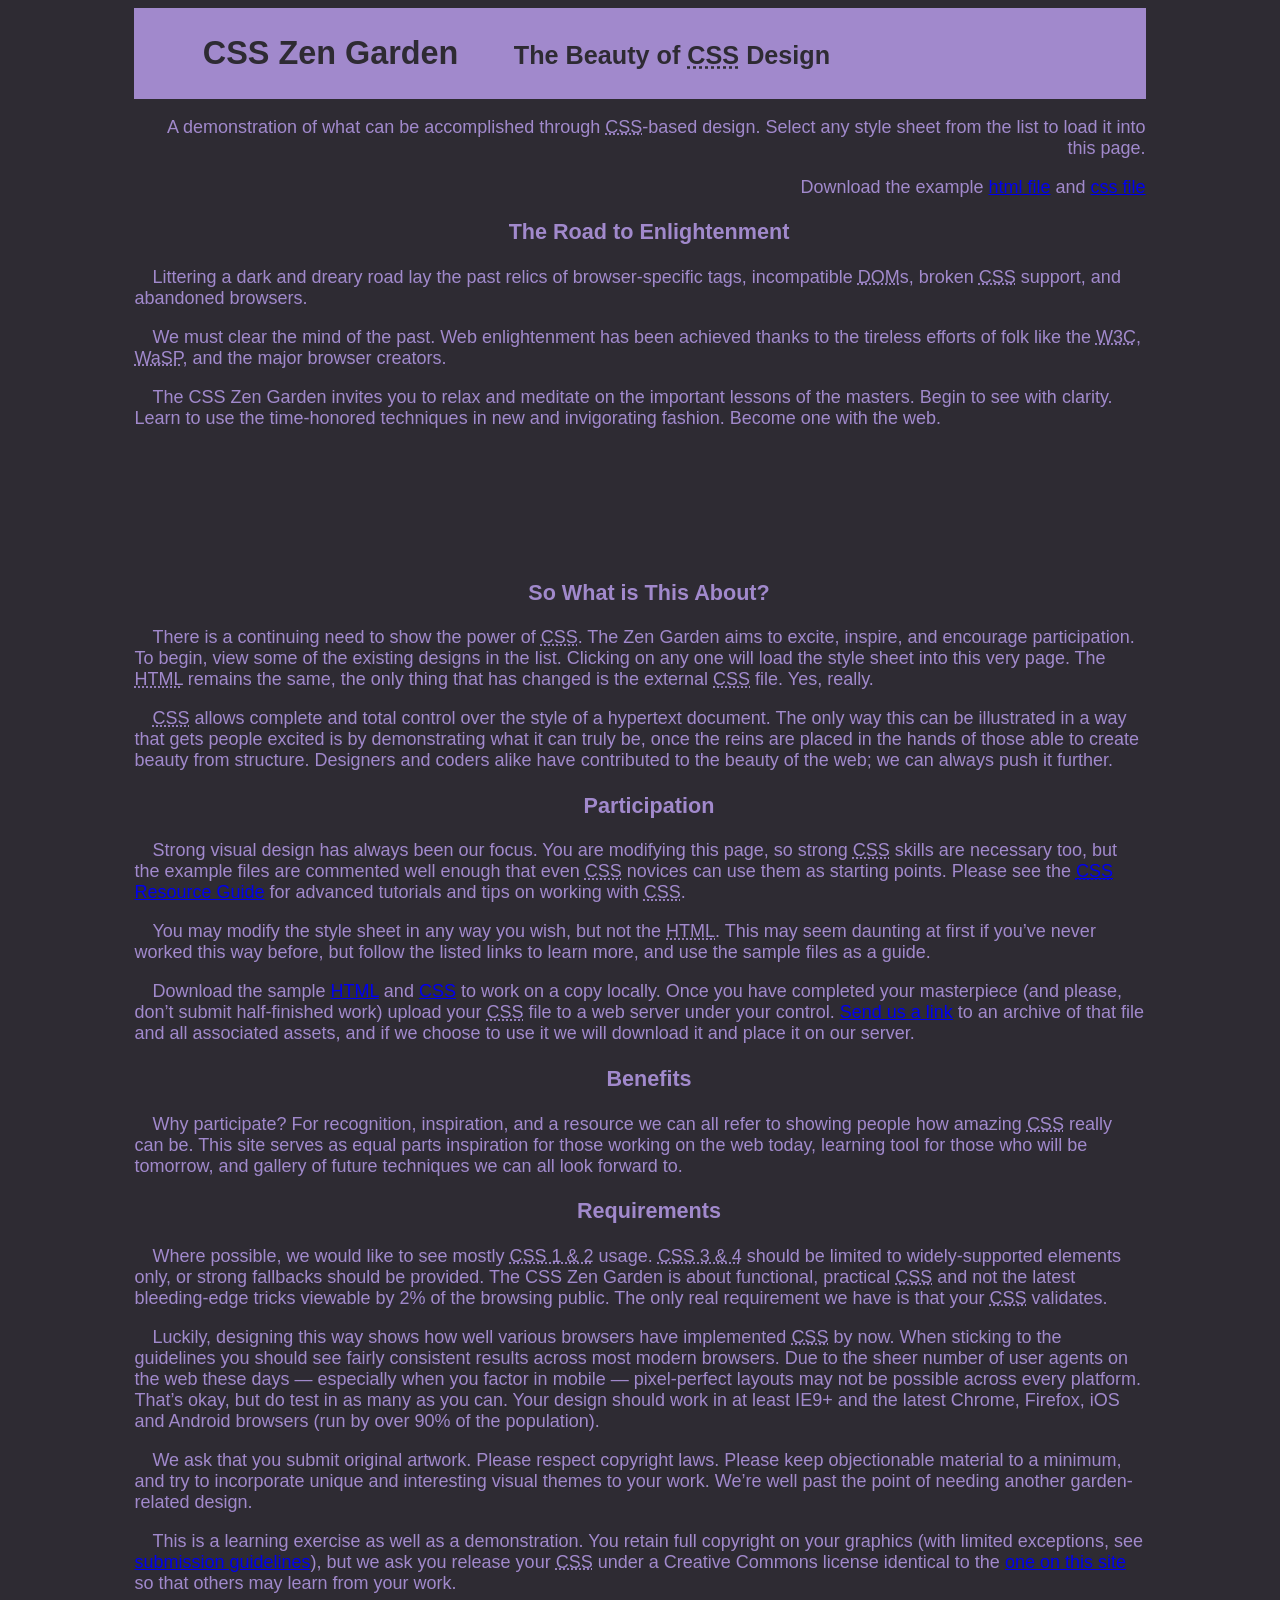
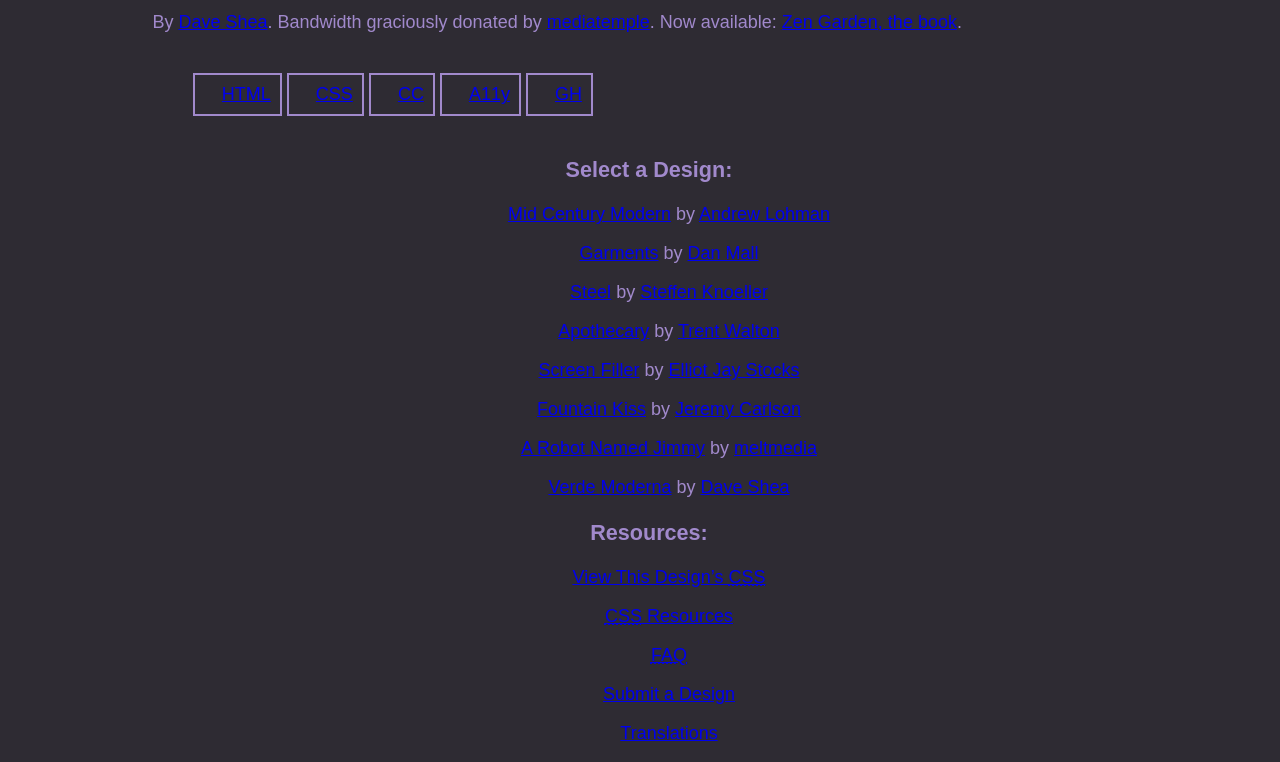
<file: Box Model/index.html>
<!DOCTYPE html>
<html lang="en">
<head>
	<meta charset="utf-8">
	<title>CSS Zen Garden: The Beauty of CSS Design</title>

	<link rel="stylesheet" media="screen" href="style.css?v=8may2013">
	<link rel="alternate" type="application/rss+xml" title="RSS" href="http://www.csszengarden.com/zengarden.xml">

	<meta name="viewport" content="width=device-width, initial-scale=1.0">
	<meta name="author" content="Dave Shea">
	<meta name="description" content="A demonstration of what can be accomplished visually through CSS-based design.">
	<meta name="robots" content="all">

<link href="style.css" rel="stylesheet"/>
</head>

<!--



	View source is a feature, not a bug. Thanks for your curiosity and
	interest in participating!

	Here are the submission guidelines for the new and improved csszengarden.com:

	- CSS3? Of course! Prefix for ALL browsers where necessary.
	- go responsive; test your layout at multiple screen sizes.
	- your browser testing baseline: IE9+, recent Chrome/Firefox/Safari, and iOS/Android
	- Graceful degradation is acceptable, and in fact highly encouraged.
	- use classes for styling. Don't use ids.
	- web fonts are cool, just make sure you have a license to share the files. Hosted
	  services that are applied via the CSS file (ie. Google Fonts) will work fine, but
	  most that require custom HTML won't. TypeKit is supported, see the readme on this
	  page for usage instructions: https://github.com/mezzoblue/csszengarden.com/

	And a few tips on building your CSS file:

	- use :first-child, :last-child and :nth-child to get at non-classed elements
	- use ::before and ::after to create pseudo-elements for extra styling
	- use multiple background images to apply as many as you need to any element
	- use the Kellum Method for image replacement, if still needed. http://goo.gl/GXxdI
	- don't rely on the extra divs at the bottom. Use ::before and ::after instead.

		
-->

<body id="css-zen-garden">
<div class="page-wrapper">

	<section class="intro" id="zen-intro">
		<header role="banner">
			<h1>CSS Zen Garden</h1>
			<h2>The Beauty of <abbr title="Cascading Style Sheets">CSS</abbr> Design</h2>
		</header>

		<div class="summary" id="zen-summary" role="article">
			<p>A demonstration of what can be accomplished through <abbr title="Cascading Style Sheets">CSS</abbr>-based design. Select any style sheet from the list to load it into this page.</p>
			<p>Download the example <a href="/examples/index" title="This page's source HTML code, not to be modified.">html file</a> and <a href="/examples/style.css" title="This page's sample CSS, the file you may modify.">css file</a></p>
		</div>

		<div class="preamble" id="zen-preamble" role="article">
			<h3>The Road to Enlightenment</h3>
			<p>Littering a dark and dreary road lay the past relics of browser-specific tags, incompatible <abbr title="Document Object Model">DOM</abbr>s, broken <abbr title="Cascading Style Sheets">CSS</abbr> support, and abandoned browsers.</p>
			<p>We must clear the mind of the past. Web enlightenment has been achieved thanks to the tireless efforts of folk like the <abbr title="World Wide Web Consortium">W3C</abbr>, <abbr title="Web Standards Project">WaSP</abbr>, and the major browser creators.</p>
			<p>The CSS Zen Garden invites you to relax and meditate on the important lessons of the masters. Begin to see with clarity. Learn to use the time-honored techniques in new and invigorating fashion. Become one with the web.</p>
		</div>
	</section>

	<div class="main supporting" id="zen-supporting" role="main">
		<div class="explanation" id="zen-explanation" role="article">
			<h3>So What is This About?</h3>
			<p>There is a continuing need to show the power of <abbr title="Cascading Style Sheets">CSS</abbr>. The Zen Garden aims to excite, inspire, and encourage participation. To begin, view some of the existing designs in the list. Clicking on any one will load the style sheet into this very page. The <abbr title="HyperText Markup Language">HTML</abbr> remains the same, the only thing that has changed is the external <abbr title="Cascading Style Sheets">CSS</abbr> file. Yes, really.</p>
			<p><abbr title="Cascading Style Sheets">CSS</abbr> allows complete and total control over the style of a hypertext document. The only way this can be illustrated in a way that gets people excited is by demonstrating what it can truly be, once the reins are placed in the hands of those able to create beauty from structure. Designers and coders alike have contributed to the beauty of the web; we can always push it further.</p>
		</div>

		<div class="participation" id="zen-participation" role="article">
			<h3>Participation</h3>
			<p>Strong visual design has always been our focus. You are modifying this page, so strong <abbr title="Cascading Style Sheets">CSS</abbr> skills are necessary too, but the example files are commented well enough that even <abbr title="Cascading Style Sheets">CSS</abbr> novices can use them as starting points. Please see the <a href="/pages/resources/" title="A listing of CSS-related resources"><abbr title="Cascading Style Sheets">CSS</abbr> Resource Guide</a> for advanced tutorials and tips on working with <abbr title="Cascading Style Sheets">CSS</abbr>.</p>
			<p>You may modify the style sheet in any way you wish, but not the <abbr title="HyperText Markup Language">HTML</abbr>. This may seem daunting at first if you&#8217;ve never worked this way before, but follow the listed links to learn more, and use the sample files as a guide.</p>
			<p>Download the sample <a href="/examples/index" title="This page's source HTML code, not to be modified.">HTML</a> and <a href="/examples/style.css" title="This page's sample CSS, the file you may modify.">CSS</a> to work on a copy locally. Once you have completed your masterpiece (and please, don&#8217;t submit half-finished work) upload your <abbr title="Cascading Style Sheets">CSS</abbr> file to a web server under your control. <a href="/pages/submit/" title="Use the contact form to send us your CSS file">Send us a link</a> to an archive of that file and all associated assets, and if we choose to use it we will download it and place it on our server.</p>
		</div>

		<div class="benefits" id="zen-benefits" role="article">
			<h3>Benefits</h3>
			<p>Why participate? For recognition, inspiration, and a resource we can all refer to showing people how amazing <abbr title="Cascading Style Sheets">CSS</abbr> really can be. This site serves as equal parts inspiration for those working on the web today, learning tool for those who will be tomorrow, and gallery of future techniques we can all look forward to.</p>
		</div>

		<div class="requirements" id="zen-requirements" role="article">
			<h3>Requirements</h3>
			<p>Where possible, we would like to see mostly <abbr title="Cascading Style Sheets, levels 1 and 2">CSS 1 &amp; 2</abbr> usage. <abbr title="Cascading Style Sheets, levels 3 and 4">CSS 3 &amp; 4</abbr> should be limited to widely-supported elements only, or strong fallbacks should be provided. The CSS Zen Garden is about functional, practical <abbr title="Cascading Style Sheets">CSS</abbr> and not the latest bleeding-edge tricks viewable by 2% of the browsing public. The only real requirement we have is that your <abbr title="Cascading Style Sheets">CSS</abbr> validates.</p>
			<p>Luckily, designing this way shows how well various browsers have implemented <abbr title="Cascading Style Sheets">CSS</abbr> by now. When sticking to the guidelines you should see fairly consistent results across most modern browsers. Due to the sheer number of user agents on the web these days &#8212; especially when you factor in mobile &#8212; pixel-perfect layouts may not be possible across every platform. That&#8217;s okay, but do test in as many as you can. Your design should work in at least IE9+ and the latest Chrome, Firefox, iOS and Android browsers (run by over 90% of the population).</p>
			<p>We ask that you submit original artwork. Please respect copyright laws. Please keep objectionable material to a minimum, and try to incorporate unique and interesting visual themes to your work. We&#8217;re well past the point of needing another garden-related design.</p>
			<p>This is a learning exercise as well as a demonstration. You retain full copyright on your graphics (with limited exceptions, see <a href="/pages/submit/guidelines/">submission guidelines</a>), but we ask you release your <abbr title="Cascading Style Sheets">CSS</abbr> under a Creative Commons license identical to the <a href="http://creativecommons.org/licenses/by-nc-sa/3.0/" title="View the Zen Garden's license information.">one on this site</a> so that others may learn from your work.</p>
			<p role="contentinfo">By <a href="http://www.mezzoblue.com/">Dave Shea</a>. Bandwidth graciously donated by <a href="http://www.mediatemple.net/">mediatemple</a>. Now available: <a href="http://www.amazon.com/exec/obidos/ASIN/0321303474/mezzoblue-20/">Zen Garden, the book</a>.</p>
		</div>

		<footer>
			<a href="http://validator.w3.org/check/referer" title="Check the validity of this site&#8217;s HTML" class="zen-validate-html">HTML</a>
			<a href="http://jigsaw.w3.org/css-validator/check/referer" title="Check the validity of this site&#8217;s CSS" class="zen-validate-css">CSS</a>
			<a href="http://creativecommons.org/licenses/by-nc-sa/3.0/" title="View the Creative Commons license of this site: Attribution-NonCommercial-ShareAlike." class="zen-license">CC</a>
			<a href="http://mezzoblue.com/zengarden/faq/#aaa" title="Read about the accessibility of this site" class="zen-accessibility">A11y</a>
			<a href="https://github.com/mezzoblue/csszengarden.com" title="Fork this site on Github" class="zen-github">GH</a>
		</footer>

	</div>


	<aside class="sidebar" role="complementary">
		<div class="wrapper">

			<div class="design-selection" id="design-selection">
				<h3 class="select">Select a Design:</h3>
				<nav role="navigation">
					<ul>
					<li>
						<a href="/221/" class="design-name">Mid Century Modern</a> by						<a href="http://andrewlohman.com/" class="designer-name">Andrew Lohman</a>
					</li>					<li>
						<a href="/220/" class="design-name">Garments</a> by						<a href="http://danielmall.com/" class="designer-name">Dan Mall</a>
					</li>					<li>
						<a href="/219/" class="design-name">Steel</a> by						<a href="http://steffen-knoeller.de" class="designer-name">Steffen Knoeller</a>
					</li>					<li>
						<a href="/218/" class="design-name">Apothecary</a> by						<a href="http://trentwalton.com" class="designer-name">Trent Walton</a>
					</li>					<li>
						<a href="/217/" class="design-name">Screen Filler</a> by						<a href="http://elliotjaystocks.com/" class="designer-name">Elliot Jay Stocks</a>
					</li>					<li>
						<a href="/216/" class="design-name">Fountain Kiss</a> by						<a href="http://jeremycarlson.com" class="designer-name">Jeremy Carlson</a>
					</li>					<li>
						<a href="/215/" class="design-name">A Robot Named Jimmy</a> by						<a href="http://meltmedia.com/" class="designer-name">meltmedia</a>
					</li>					<li>
						<a href="/214/" class="design-name">Verde Moderna</a> by						<a href="http://www.mezzoblue.com/" class="designer-name">Dave Shea</a>
					</li>					</ul>
				</nav>
			</div>

			<div class="design-archives" id="design-archives">
				<h3 class="archives">Archives:</h3>
				<nav role="navigation">
					<ul>
						<li class="next">
							<a href="/214/page1">
								Next Designs <span class="indicator">&rsaquo;</span>
							</a>
						</li>
						<li class="viewall">
							<a href="/pages/alldesigns/" title="View every submission to the Zen Garden.">
								View All Designs							</a>
						</li>
					</ul>
				</nav>
			</div>

			<div class="zen-resources" id="zen-resources">
				<h3 class="resources">Resources:</h3>
				<ul>
					<li class="view-css">
						<a href="style.css" title="View the source CSS file of the currently-viewed design.">
							View This Design&#8217;s <abbr title="Cascading Style Sheets">CSS</abbr>						</a>
					</li>
					<li class="css-resources">
						<a href="/pages/resources/" title="Links to great sites with information on using CSS.">
							<abbr title="Cascading Style Sheets">CSS</abbr> Resources						</a>
					</li>
					<li class="zen-faq">
						<a href="/pages/faq/" title="A list of Frequently Asked Questions about the Zen Garden.">
							<abbr title="Frequently Asked Questions">FAQ</abbr>						</a>
					</li>
					<li class="zen-submit">
						<a href="/pages/submit/" title="Send in your own CSS file.">
							Submit a Design						</a>
					</li>
					<li class="zen-translations">
						<a href="/pages/translations/" title="View translated versions of this page.">
							Translations						</a>
					</li>
				</ul>
			</div>
		</div>
	</aside>


</div>

<!--

	These superfluous divs/spans were originally provided as catch-alls to add extra imagery.
	These days we have full ::before and ::after support, favour using those instead.
	These only remain for historical design compatibility. They might go away one day.
		
-->
<div class="extra1" role="presentation"></div><div class="extra2" role="presentation"></div><div class="extra3" role="presentation"></div>
<div class="extra4" role="presentation"></div><div class="extra5" role="presentation"></div><div class="extra6" role="presentation"></div>

</body>
</html>
</file>
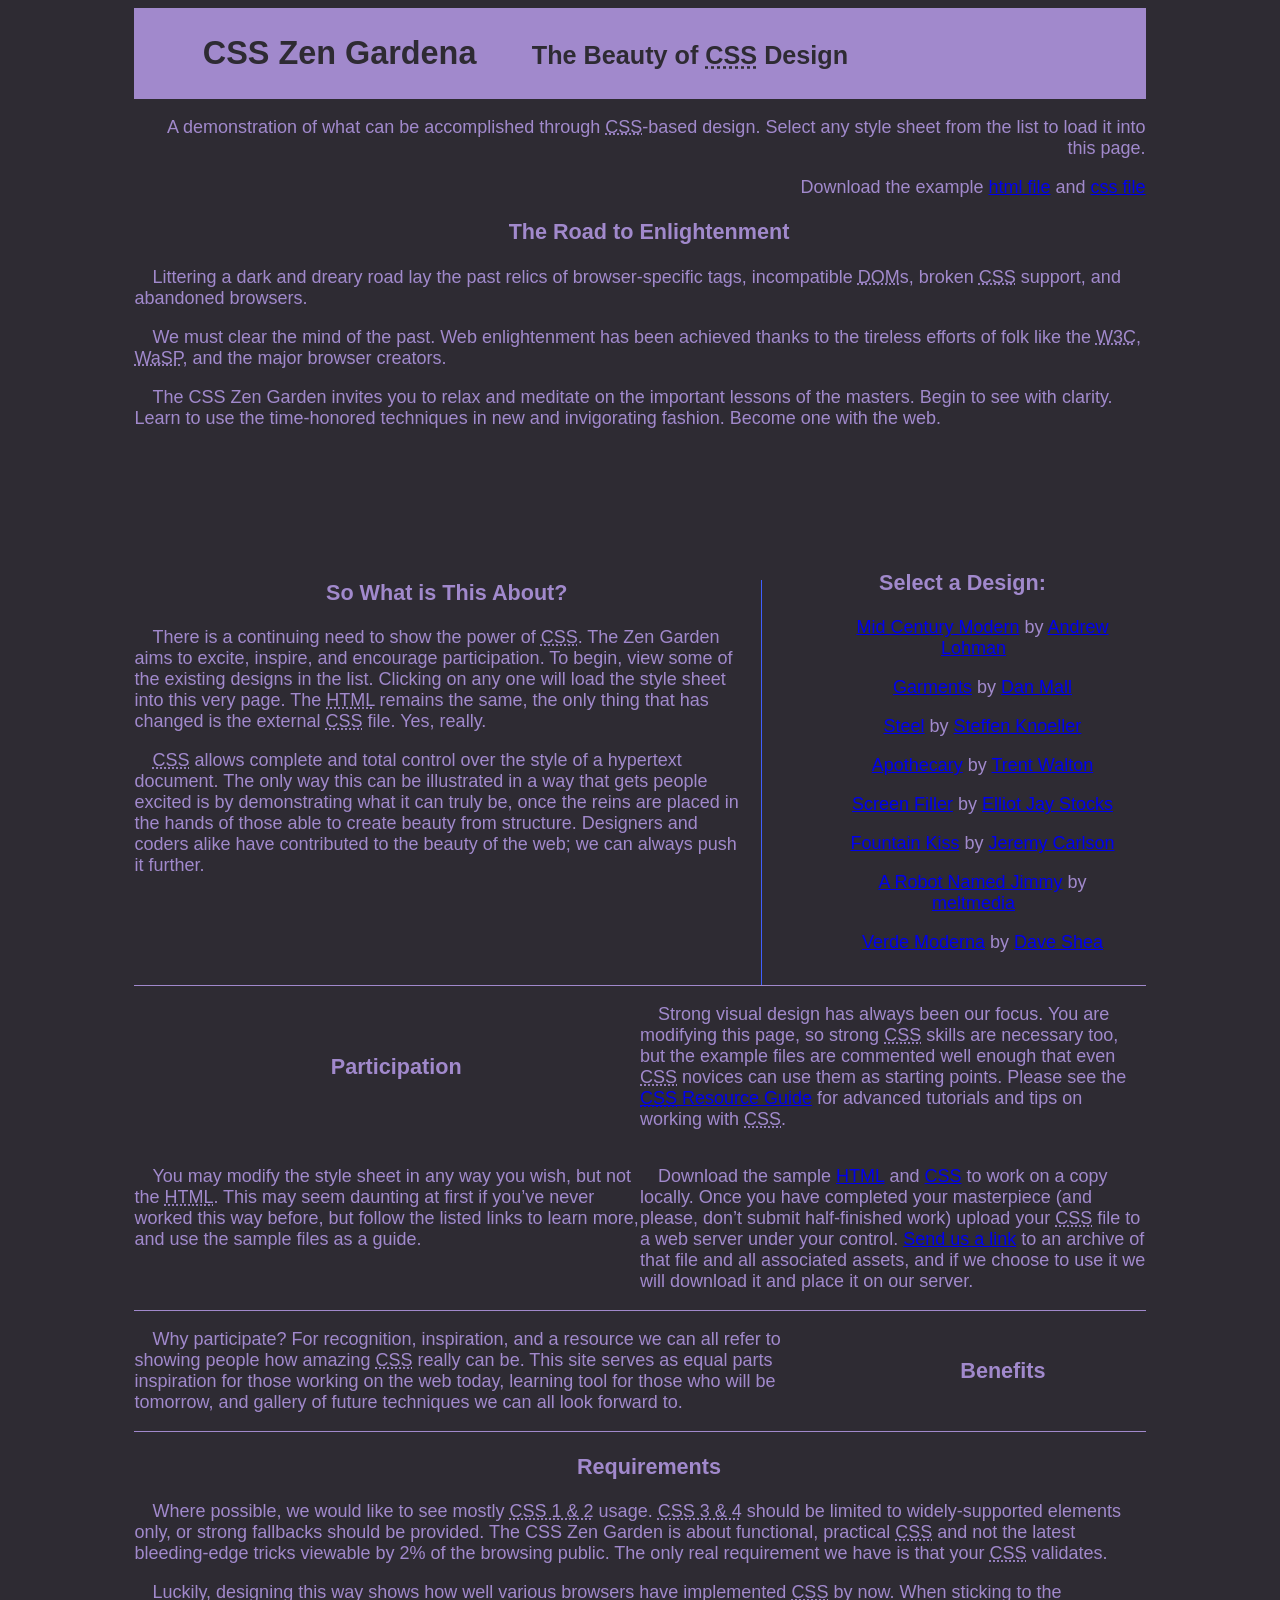
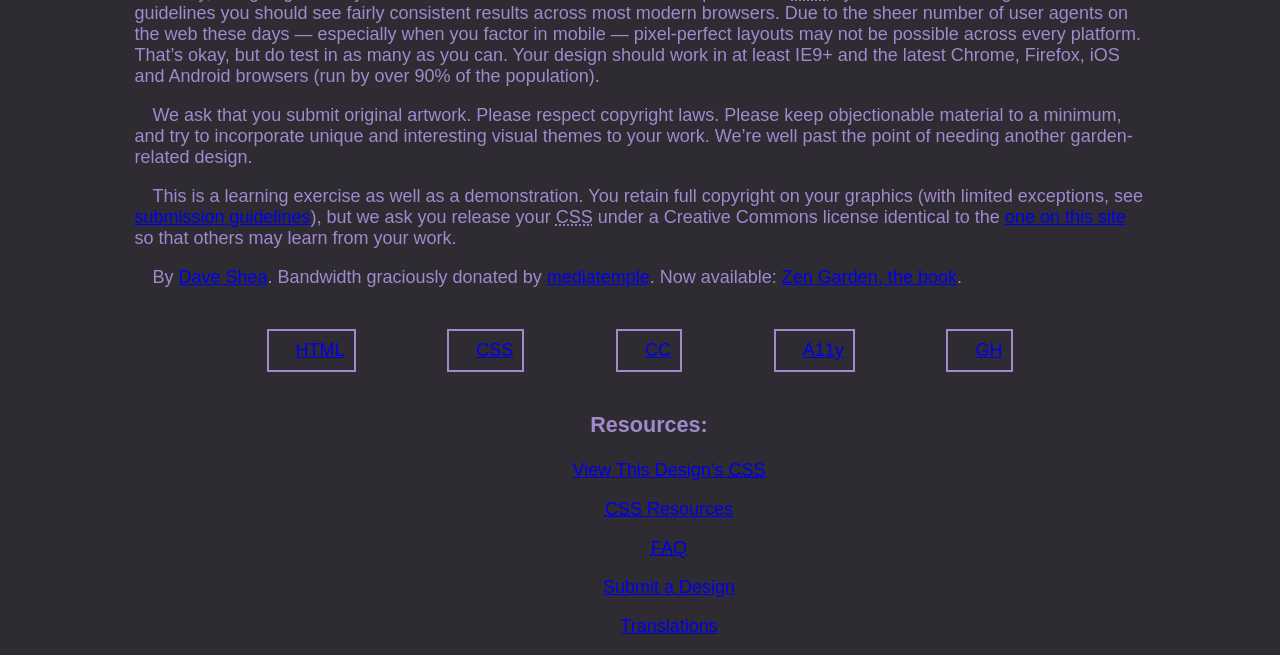
<file: Exercicio Flex Box/index.html>
<!DOCTYPE html>
<html lang="en">
<head>
	<meta charset="utf-8">
	<title>CSS Zens aaaa
		Garden: The Beauty of CSS Design</title>

	<link rel="stylesheet" media="screen" href="style.css?v=8may2013">
	<link rel="alternate" type="application/rss+xml" title="RSS" href="http://www.csszengarden.com/zengarden.xml">

	<meta name="viewport" content="width=device-width, initial-scale=1.0">
	<meta name="author" content="Dave Shea">
	<meta name="description" content="A demonstration of what can be accomplished visually through CSS-based design.">
	<meta name="robots" content="all">

<link href="style.css" rel="stylesheet"/>
</head>

<!--



	View source is a feature, not a bug. Thanks for your curiosity and
	interest in participating!

	Here are the submission guidelines for the new and improved csszengarden.com:

	- CSS3? Of course! Prefix for ALL browsers where necessary.
	- go responsive; test your layout at multiple screen sizes.
	- your browser testing baseline: IE9+, recent Chrome/Firefox/Safari, and iOS/Android
	- Graceful degradation is acceptable, and in fact highly encouraged.
	- use classes for styling. Don't use ids.
	- web fonts are cool, just make sure you have a license to share the files. Hosted
	  services that are applied via the CSS file (ie. Google Fonts) will work fine, but
	  most that require custom HTML won't. TypeKit is supported, see the readme on this
	  page for usage instructions: https://github.com/mezzoblue/csszengarden.com/

	And a few tips on building your CSS file:

	- use :first-child, :last-child and :nth-child to get at non-classed elements
	- use ::before and ::after to create pseudo-elements for extra styling
	- use multiple background images to apply as many as you need to any element
	- use the Kellum Method for image replacement, if still needed. http://goo.gl/GXxdI
	- don't rely on the extra divs at the bottom. Use ::before and ::after instead.

		
-->

<body id="css-zen-garden">
<div class="page-wrapper">

	<section class="intro" id="zen-intro">
		<header role="banner">
			<h1>CSS Zen Gardena</h1>
			<h2>The Beauty of <abbr title="Cascading Style Sheets">CSS</abbr> Design</h2>
		</header>

		<div class="summary" id="zen-summary" role="article">
			<p>A demonstration of what can be accomplished through <abbr title="Cascading Style Sheets">CSS</abbr>-based design. Select any style sheet from the list to load it into this page.</p>
			<p>Download the example <a href="/examples/index" title="This page's source HTML code, not to be modified.">html file</a> and <a href="/examples/style.css" title="This page's sample CSS, the file you may modify.">css file</a></p>
		</div>

		<div class="preamble" id="zen-preamble" role="article">
			<h3>The Road to Enlightenment</h3>
			<p>Littering a dark and dreary road lay the past relics of browser-specific tags, incompatible <abbr title="Document Object Model">DOM</abbr>s, broken <abbr title="Cascading Style Sheets">CSS</abbr> support, and abandoned browsers.</p>
			<p>We must clear the mind of the past. Web enlightenment has been achieved thanks to the tireless efforts of folk like the <abbr title="World Wide Web Consortium">W3C</abbr>, <abbr title="Web Standards Project">WaSP</abbr>, and the major browser creators.</p>
			<p>The CSS Zen Garden invites you to relax and meditate on the important lessons of the masters. Begin to see with clarity. Learn to use the time-honored techniques in new and invigorating fashion. Become one with the web.</p>
		</div>
	</section>

	<div class="main supporting" id="zen-supporting" role="main">
		<div class="explanation" id="zen-explanation" role="article">
			<h3>So What is This About?</h3>
			<p>There is a continuing need to show the power of <abbr title="Cascading Style Sheets">CSS</abbr>. The Zen Garden aims to excite, inspire, and encourage participation. To begin, view some of the existing designs in the list. Clicking on any one will load the style sheet into this very page. The <abbr title="HyperText Markup Language">HTML</abbr> remains the same, the only thing that has changed is the external <abbr title="Cascading Style Sheets">CSS</abbr> file. Yes, really.</p>
			<p><abbr title="Cascading Style Sheets">CSS</abbr> allows complete and total control over the style of a hypertext document. The only way this can be illustrated in a way that gets people excited is by demonstrating what it can truly be, once the reins are placed in the hands of those able to create beauty from structure. Designers and coders alike have contributed to the beauty of the web; we can always push it further.</p>
		</div>

		<div class="participation" id="zen-participation" role="article">
			<h3>Participation</h3>
			<p>Strong visual design has always been our focus. You are modifying this page, so strong <abbr title="Cascading Style Sheets">CSS</abbr> skills are necessary too, but the example files are commented well enough that even <abbr title="Cascading Style Sheets">CSS</abbr> novices can use them as starting points. Please see the <a href="/pages/resources/" title="A listing of CSS-related resources"><abbr title="Cascading Style Sheets">CSS</abbr> Resource Guide</a> for advanced tutorials and tips on working with <abbr title="Cascading Style Sheets">CSS</abbr>.</p>
			<p>You may modify the style sheet in any way you wish, but not the <abbr title="HyperText Markup Language">HTML</abbr>. This may seem daunting at first if you&#8217;ve never worked this way before, but follow the listed links to learn more, and use the sample files as a guide.</p>
			<p>Download the sample <a href="/examples/index" title="This page's source HTML code, not to be modified.">HTML</a> and <a href="/examples/style.css" title="This page's sample CSS, the file you may modify.">CSS</a> to work on a copy locally. Once you have completed your masterpiece (and please, don&#8217;t submit half-finished work) upload your <abbr title="Cascading Style Sheets">CSS</abbr> file to a web server under your control. <a href="/pages/submit/" title="Use the contact form to send us your CSS file">Send us a link</a> to an archive of that file and all associated assets, and if we choose to use it we will download it and place it on our server.</p>
		</div>

		<div class="benefits" id="zen-benefits" role="article">
			<h3>Benefits</h3>
			<p>Why participate? For recognition, inspiration, and a resource we can all refer to showing people how amazing <abbr title="Cascading Style Sheets">CSS</abbr> really can be. This site serves as equal parts inspiration for those working on the web today, learning tool for those who will be tomorrow, and gallery of future techniques we can all look forward to.</p>
		</div>

		<div class="requirements" id="zen-requirements" role="article">
			<h3>Requirements</h3>
			<p>Where possible, we would like to see mostly <abbr title="Cascading Style Sheets, levels 1 and 2">CSS 1 &amp; 2</abbr> usage. <abbr title="Cascading Style Sheets, levels 3 and 4">CSS 3 &amp; 4</abbr> should be limited to widely-supported elements only, or strong fallbacks should be provided. The CSS Zen Garden is about functional, practical <abbr title="Cascading Style Sheets">CSS</abbr> and not the latest bleeding-edge tricks viewable by 2% of the browsing public. The only real requirement we have is that your <abbr title="Cascading Style Sheets">CSS</abbr> validates.</p>
			<p>Luckily, designing this way shows how well various browsers have implemented <abbr title="Cascading Style Sheets">CSS</abbr> by now. When sticking to the guidelines you should see fairly consistent results across most modern browsers. Due to the sheer number of user agents on the web these days &#8212; especially when you factor in mobile &#8212; pixel-perfect layouts may not be possible across every platform. That&#8217;s okay, but do test in as many as you can. Your design should work in at least IE9+ and the latest Chrome, Firefox, iOS and Android browsers (run by over 90% of the population).</p>
			<p>We ask that you submit original artwork. Please respect copyright laws. Please keep objectionable material to a minimum, and try to incorporate unique and interesting visual themes to your work. We&#8217;re well past the point of needing another garden-related design.</p>
			<p>This is a learning exercise as well as a demonstration. You retain full copyright on your graphics (with limited exceptions, see <a href="/pages/submit/guidelines/">submission guidelines</a>), but we ask you release your <abbr title="Cascading Style Sheets">CSS</abbr> under a Creative Commons license identical to the <a href="http://creativecommons.org/licenses/by-nc-sa/3.0/" title="View the Zen Garden's license information.">one on this site</a> so that others may learn from your work.</p>
			<p role="contentinfo">By <a href="http://www.mezzoblue.com/">Dave Shea</a>. Bandwidth graciously donated by <a href="http://www.mediatemple.net/">mediatemple</a>. Now available: <a href="http://www.amazon.com/exec/obidos/ASIN/0321303474/mezzoblue-20/">Zen Garden, the book</a>.</p>
		</div>

		<footer>
			<a href="http://validator.w3.org/check/referer" title="Check the validity of this site&#8217;s HTML" class="zen-validate-html">HTML</a>
			<a href="http://jigsaw.w3.org/css-validator/check/referer" title="Check the validity of this site&#8217;s CSS" class="zen-validate-css">CSS</a>
			<a href="http://creativecommons.org/licenses/by-nc-sa/3.0/" title="View the Creative Commons license of this site: Attribution-NonCommercial-ShareAlike." class="zen-license">CC</a>
			<a href="http://mezzoblue.com/zengarden/faq/#aaa" title="Read about the accessibility of this site" class="zen-accessibility">A11y</a>
			<a href="https://github.com/mezzoblue/csszengarden.com" title="Fork this site on Github" class="zen-github">GH</a>
		</footer>

	</div>


	<aside class="sidebar" role="complementary">
		<div class="wrapper">

			<div class="design-selection" id="design-selection">
				<h3 class="select">Select a Design:</h3>
				<nav role="navigation">
					<ul>
					<li>
						<a href="/221/" class="design-name">Mid Century Modern</a> by						<a href="http://andrewlohman.com/" class="designer-name">Andrew Lohman</a>
					</li>					<li>
						<a href="/220/" class="design-name">Garments</a> by						<a href="http://danielmall.com/" class="designer-name">Dan Mall</a>
					</li>					<li>
						<a href="/219/" class="design-name">Steel</a> by						<a href="http://steffen-knoeller.de" class="designer-name">Steffen Knoeller</a>
					</li>					<li>
						<a href="/218/" class="design-name">Apothecary</a> by						<a href="http://trentwalton.com" class="designer-name">Trent Walton</a>
					</li>					<li>
						<a href="/217/" class="design-name">Screen Filler</a> by						<a href="http://elliotjaystocks.com/" class="designer-name">Elliot Jay Stocks</a>
					</li>					<li>
						<a href="/216/" class="design-name">Fountain Kiss</a> by						<a href="http://jeremycarlson.com" class="designer-name">Jeremy Carlson</a>
					</li>					<li>
						<a href="/215/" class="design-name">A Robot Named Jimmy</a> by						<a href="http://meltmedia.com/" class="designer-name">meltmedia</a>
					</li>					<li>
						<a href="/214/" class="design-name">Verde Moderna</a> by						<a href="http://www.mezzoblue.com/" class="designer-name">Dave Shea</a>
					</li>					</ul>
				</nav>
			</div>

			<div class="design-archives" id="design-archives">
				<h3 class="archives">Archives:</h3>
				<nav role="navigation">
					<ul>
						<li class="next">
							<a href="/214/page1">
								Next Designs <span class="indicator">&rsaquo;</span>
							</a>
						</li>
						<li class="viewall">
							<a href="/pages/alldesigns/" title="View every submission to the Zen Garden.">
								View All Designs							</a>
						</li>
					</ul>
				</nav>
			</div>

			<div class="zen-resources" id="zen-resources">
				<h3 class="resources">Resources:</h3>
				<ul>
					<li class="view-css">
						<a href="style.css" title="View the source CSS file of the currently-viewed design.">
							View This Design&#8217;s <abbr title="Cascading Style Sheets">CSS</abbr>						</a>
					</li>
					<li class="css-resources">
						<a href="/pages/resources/" title="Links to great sites with information on using CSS.">
							<abbr title="Cascading Style Sheets">CSS</abbr> Resources						</a>
					</li>
					<li class="zen-faq">
						<a href="/pages/faq/" title="A list of Frequently Asked Questions about the Zen Garden.">
							<abbr title="Frequently Asked Questions">FAQ</abbr>						</a>
					</li>
					<li class="zen-submit">
						<a href="/pages/submit/" title="Send in your own CSS file.">
							Submit a Design						</a>
					</li>
					<li class="zen-translations">
						<a href="/pages/translations/" title="View translated versions of this page.">
							Translations						</a>
					</li>
				</ul>
			</div>
		</div>
	</aside>


</div>

<!--

	These superfluous divs/spans were originally provided as catch-alls to add extra imagery.
	These days we have full ::before and ::after support, favour using those instead.
	These only remain for historical design compatibility. They might go away one day.
		
-->
<div class="extra1" role="presentation"></div><div class="extra2" role="presentation"></div><div class="extra3" role="presentation"></div>
<div class="extra4" role="presentation"></div><div class="extra5" role="presentation"></div><div class="extra6" role="presentation"></div>

</body>
</html>
</file>
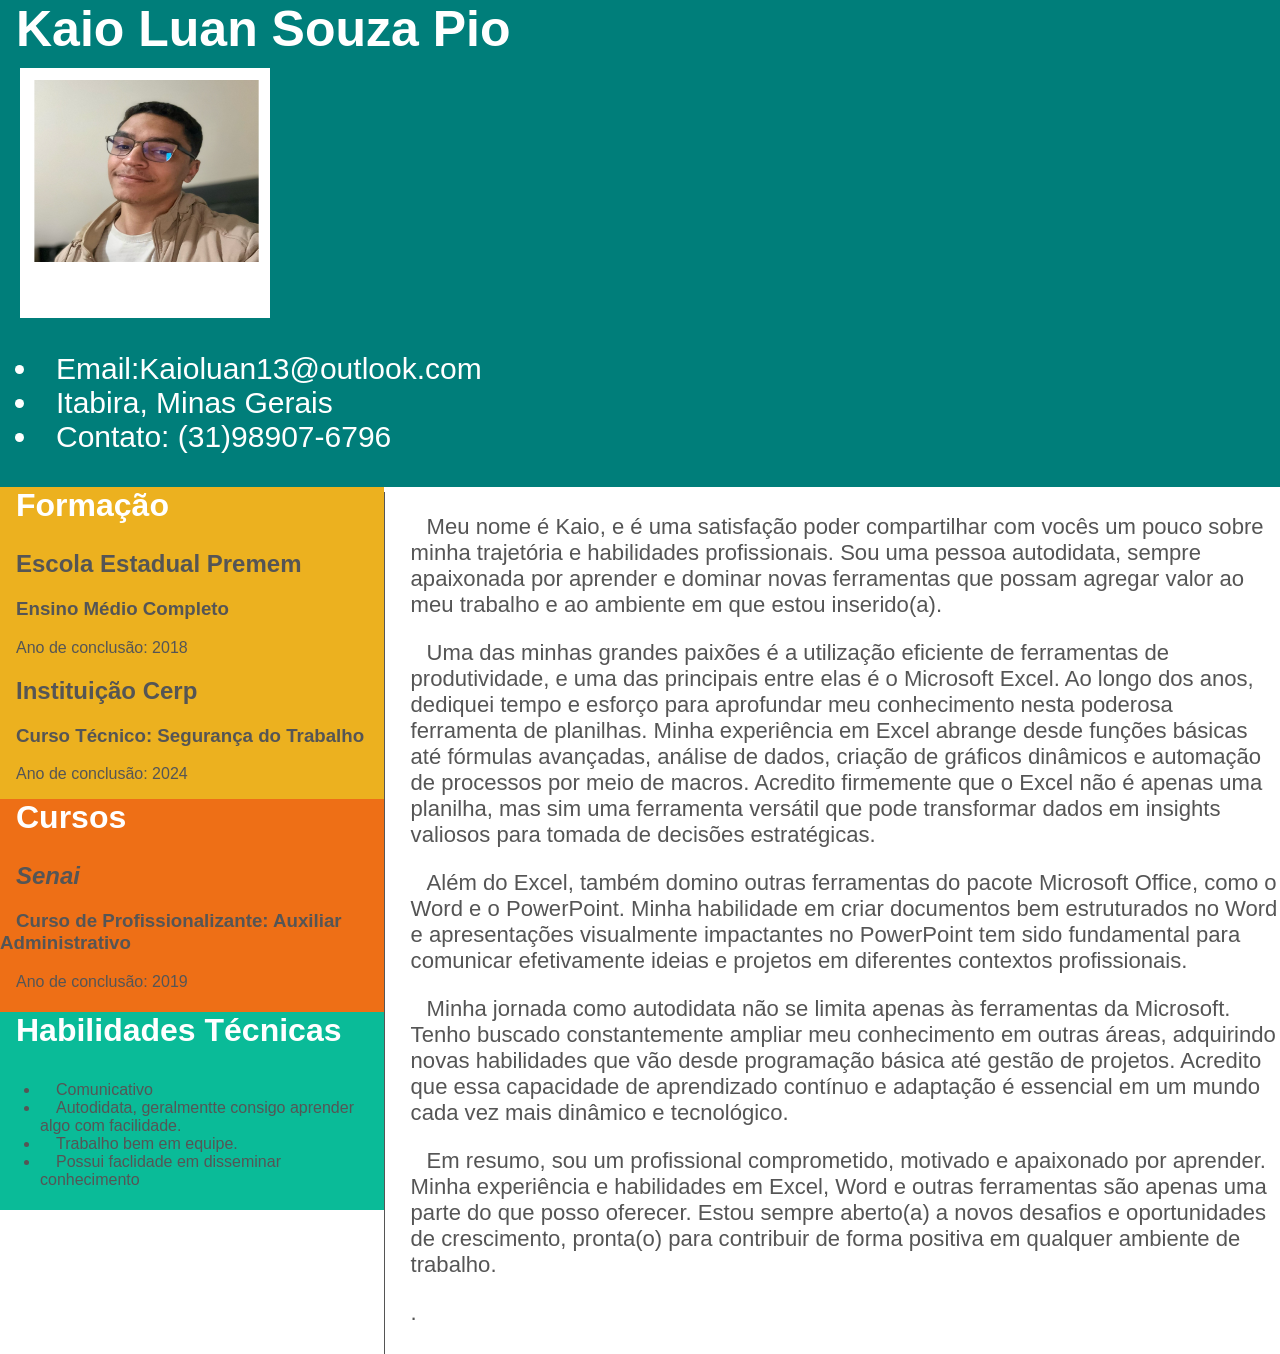
<file: Curriculo Vale/Curriculo Vitale.html>
<!DOCTYPE html>
<html>
<Head>
    <title>Kaio Luan Souza Pio</title>
    <link href="style.css" rel="stylesheet">
</Head>
 <header>
  <section class="Cabecalho">
   <h1>Kaio Luan Souza Pio</h1>
   <img src="iVBORw0KGgoAAAANSUhEUgAABoAAAAgACAYAAAAG1PE3AAABgmlDQ1BzUkdCIElFQzYxOTY2LTIu.PNG" height="250px" width="250px"> 
   <ul>
    <li>Email:Kaioluan13@outlook.com</li>
    <li>Itabira, Minas Gerais</li>
    <li>Contato: (31)98907-6796</li>
   </ul>
  </section>  
 </header>
<body>
<section id="Apresentação">
 <p>Meu nome é Kaio, e é uma satisfação poder compartilhar com vocês um pouco sobre minha trajetória e habilidades profissionais. Sou uma pessoa autodidata, sempre apaixonada por aprender e dominar novas ferramentas que possam agregar valor ao meu trabalho e ao ambiente em que estou inserido(a).</p>

 <p>Uma das minhas grandes paixões é a utilização eficiente de ferramentas de produtividade, e uma das principais entre elas é o Microsoft Excel. Ao longo dos anos, dediquei tempo e esforço para aprofundar meu conhecimento nesta poderosa ferramenta de planilhas. Minha experiência em Excel abrange desde funções básicas até fórmulas avançadas, análise de dados, criação de gráficos dinâmicos e automação de processos por meio de macros. Acredito firmemente que o Excel não é apenas uma planilha, mas sim uma ferramenta versátil que pode transformar dados em insights valiosos para tomada de decisões estratégicas.</p>
  
 <p>Além do Excel, também domino outras ferramentas do pacote Microsoft Office, como o Word e o PowerPoint. Minha habilidade em criar documentos bem estruturados no Word e apresentações visualmente impactantes no PowerPoint tem sido fundamental para comunicar efetivamente ideias e projetos em diferentes contextos profissionais.</p>
  
 <p>Minha jornada como autodidata não se limita apenas às ferramentas da Microsoft. Tenho buscado constantemente ampliar meu conhecimento em outras áreas, adquirindo novas habilidades que vão desde programação básica até gestão de projetos. Acredito que essa capacidade de aprendizado contínuo e adaptação é essencial em um mundo cada vez mais dinâmico e tecnológico.</p>
  
 <p>Em resumo, sou um profissional comprometido, motivado e apaixonado por aprender. Minha experiência e habilidades em Excel, Word e outras ferramentas são apenas uma parte do que posso oferecer. Estou sempre aberto(a) a novos desafios e oportunidades de crescimento, pronta(o) para contribuir de forma positiva em qualquer ambiente de trabalho.</p>
  
  .</p>
 </section>
 <section class="Formação">
 <h1>Formação</h1>
  <div>
   <h2>Escola Estadual Premem</h2>
   <h3>Ensino Médio Completo</h3>
   <p>Ano de conclusão: 2018</p>
  </div>
  <div>
    <h2>Instituição Cerp</h2>
    <h3>Curso Técnico: Segurança do Trabalho</h3>
    <p>Ano de conclusão: 2024</p>
  </div>
 </section>
 <section Class="Cursos">
    <h1>Cursos</h1>
    <div>
        <h2><em>Senai</em></h2>
        <h3>Curso de Profissionalizante: Auxiliar Administrativo</h3>
        <p>Ano de conclusão: 2019</p>
      </div>
 </section>
 <section>
    <aside>
        <h1>Habilidades Técnicas</h1>
        <ul>
        <li>Comunicativo</li>
        <li>Autodidata, geralmentte consigo aprender algo com facilidade.</li>
        <li>Trabalho bem em equipe.</li>
        <li>Possui faclidade em disseminar conhecimento</li>
        </ul>
    </aside>
    <aside>
        
    </aside>
 </section>
</body>
</html>
</file>
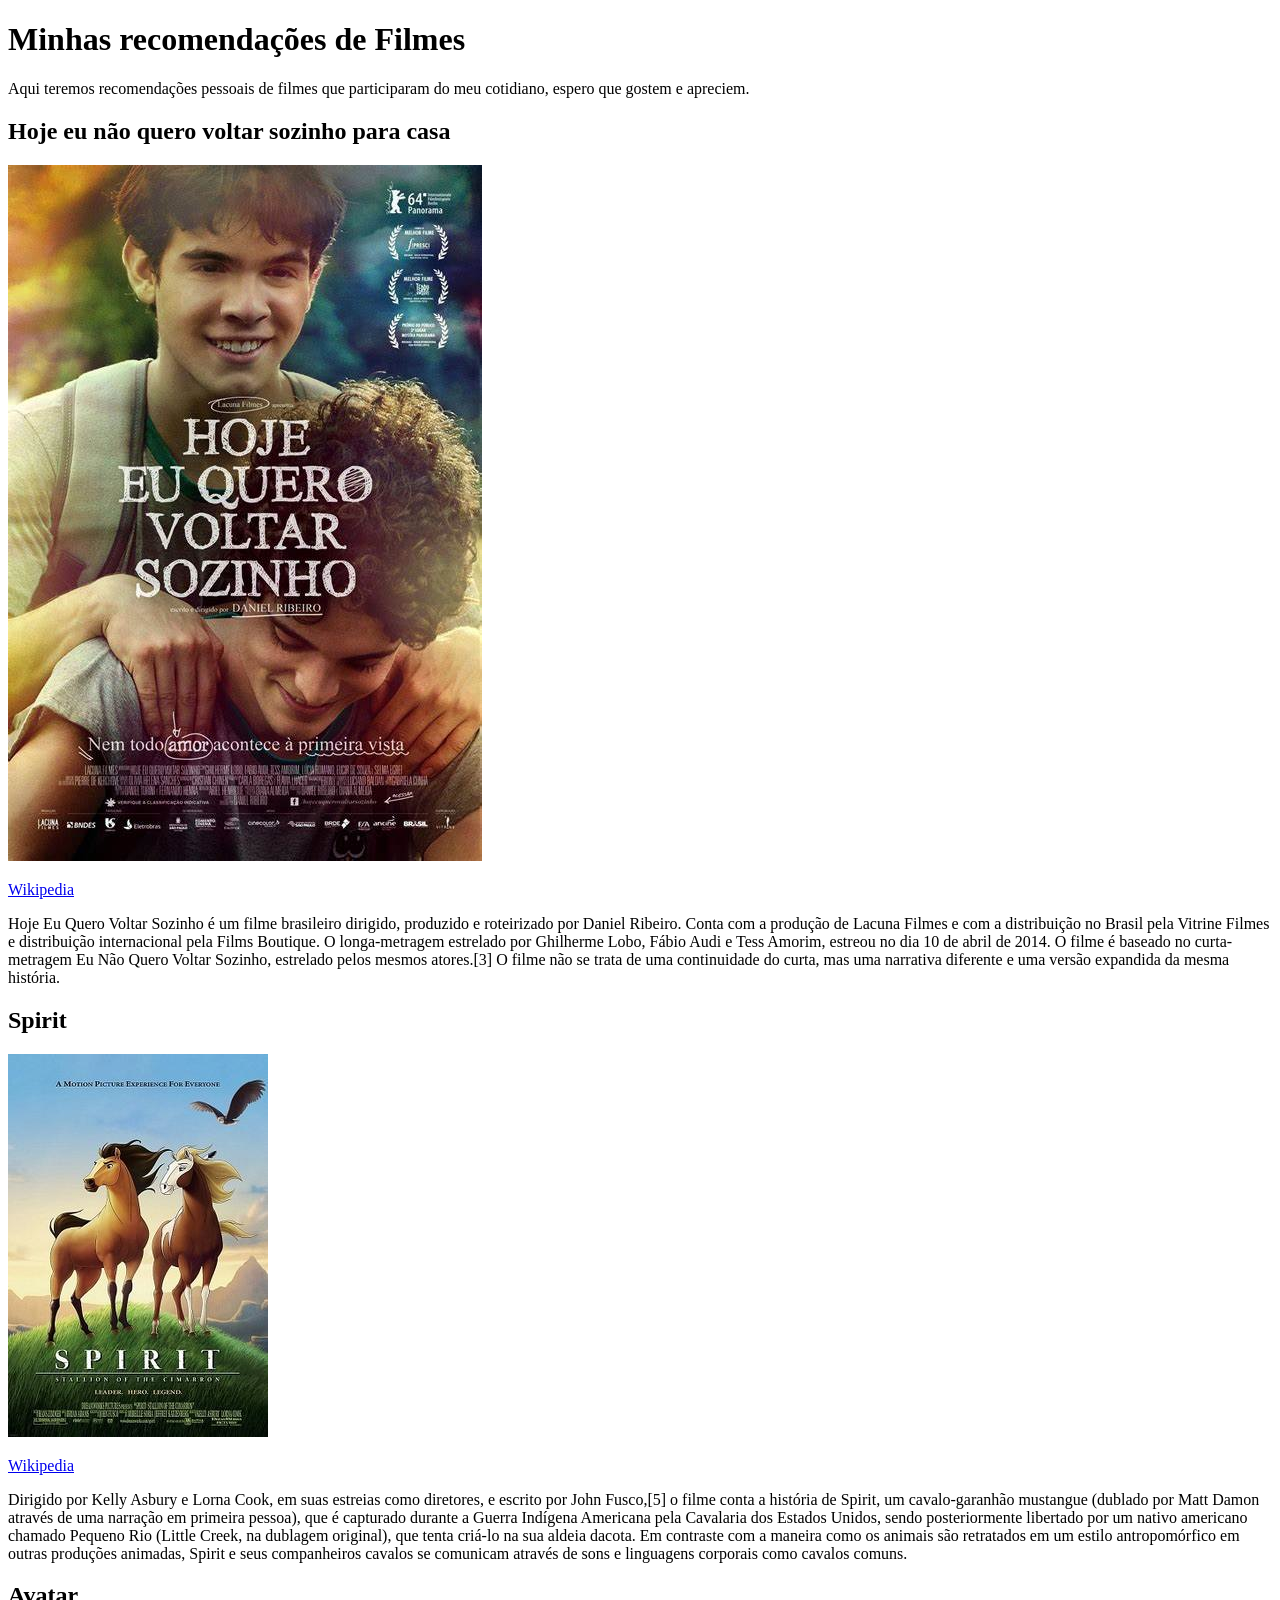
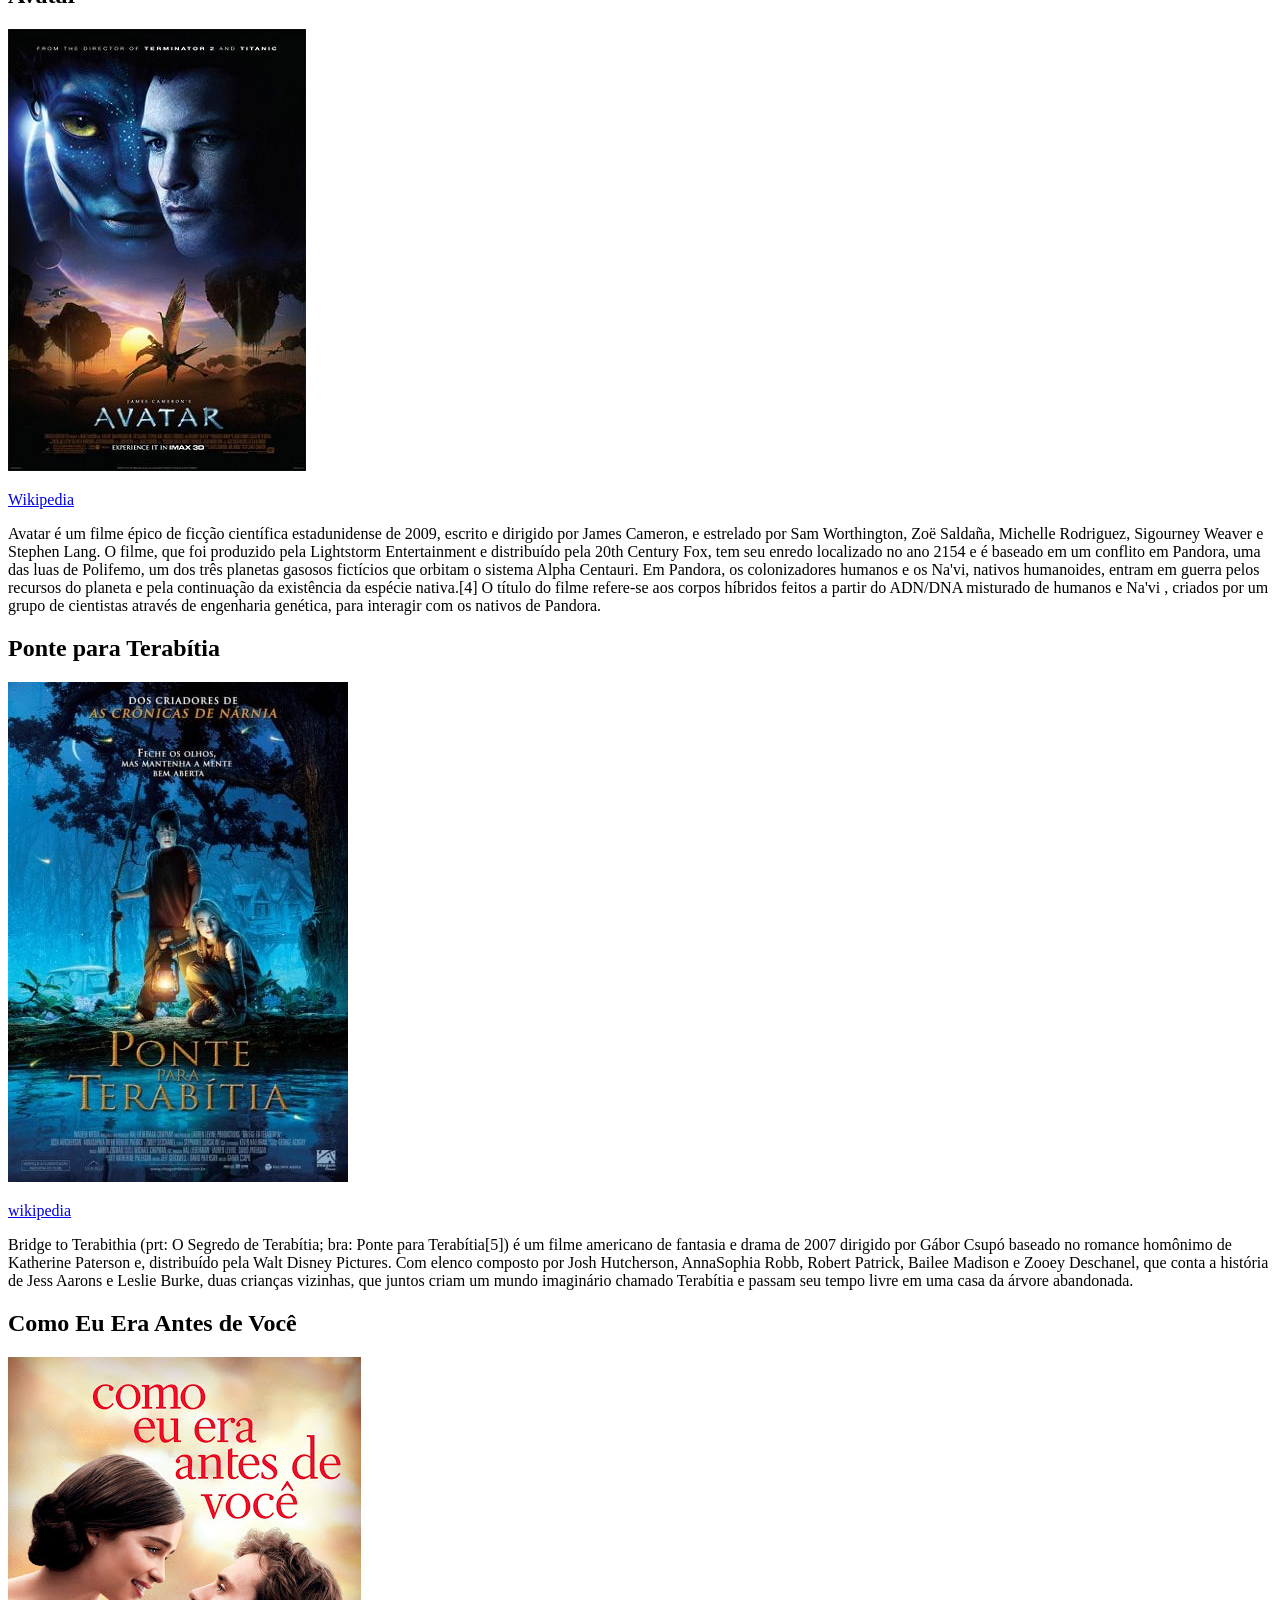
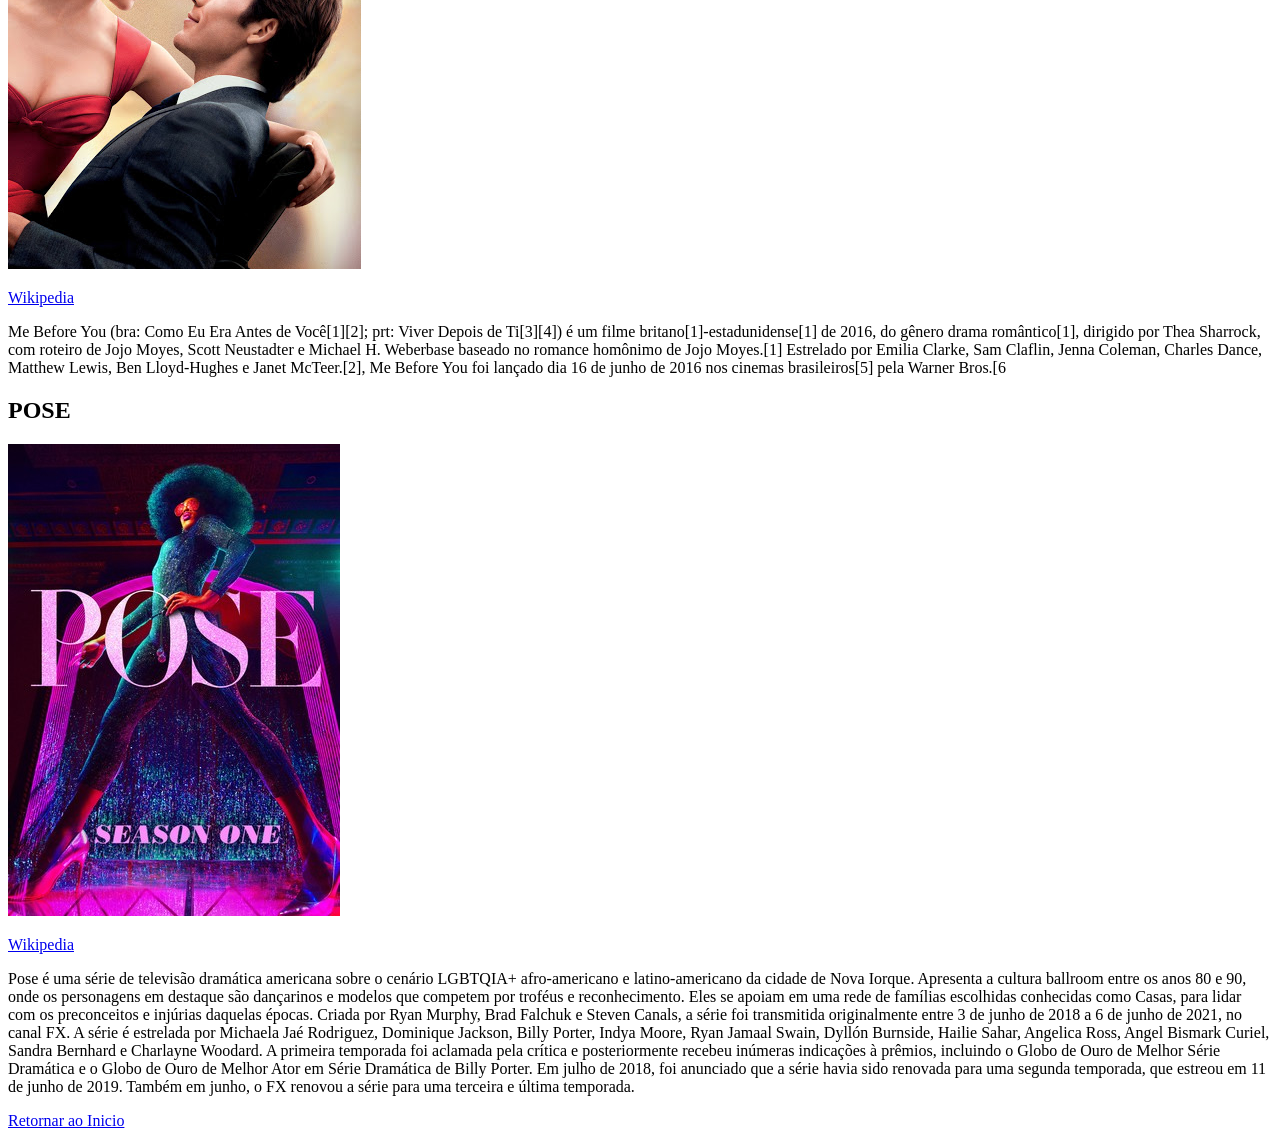
<file: Elementos Multimidia/Filmes.html>
<!DOCTYPE HTML>
<html>
    <head>
        <title>Blog Meus Filmes</title>
    </head>
    <header>
        <h1>Minhas recomendações de Filmes</h1>
        <p>Aqui teremos recomendações pessoais de filmes que participaram do meu cotidiano, espero que gostem e apreciem.</p>
    </header>
    <body>
        <article>
            <h2>Hoje eu não quero voltar sozinho para casa</h2>
            <img src="./Wikipedia fotos/Hoje não quero voltar sozinho para casa.jpg"
            <p></p>
            <a href="https://pt.wikipedia.org/wiki/Hoje_Eu_Quero_Voltar_Sozinho">Wikipedia</a>
            <p>Hoje Eu Quero Voltar Sozinho é um filme brasileiro dirigido, produzido e roteirizado por Daniel Ribeiro. Conta com a produção de Lacuna Filmes e com a distribuição no Brasil pela Vitrine Filmes e distribuição internacional pela Films Boutique. O longa-metragem estrelado por Ghilherme Lobo, Fábio Audi e Tess Amorim, estreou no dia 10 de abril de 2014. O filme é baseado no curta-metragem Eu Não Quero Voltar Sozinho, estrelado pelos mesmos atores.[3] O filme não se trata de uma continuidade do curta, mas uma narrativa diferente e uma versão expandida da mesma história.</p>

        </article>
        <article>
            <h2>Spirit</h2>
            <img src="./Wikipedia fotos/Spirit_Stallion_of_the_Cimarron_poster.jpg"
            <p></p>
            <a href="https://pt.wikipedia.org/wiki/Spirit:_Stallion_of_the_Cimarron">Wikipedia</a>
            <p>Dirigido por Kelly Asbury e Lorna Cook, em suas estreias como diretores, e escrito por John Fusco,[5] o filme conta a história de Spirit, um cavalo-garanhão mustangue (dublado por Matt Damon através de uma narração em primeira pessoa), que é capturado durante a Guerra Indígena Americana pela Cavalaria dos Estados Unidos, sendo posteriormente libertado por um nativo americano chamado Pequeno Rio (Little Creek, na dublagem original), que tenta criá-lo na sua aldeia dacota. Em contraste com a maneira como os animais são retratados em um estilo antropomórfico em outras produções animadas, Spirit e seus companheiros cavalos se comunicam através de sons e linguagens corporais como cavalos comuns.</p>
        </article>
        <article>
            <h2>Avatar</h2>
            <img src="./Wikipedia fotos/Avatar-Teaser-Poster.jpg"
            <p></p>
            <a href="https://pt.wikipedia.org/wiki/Avatar_(filme)">Wikipedia</a>
            <p>Avatar é um filme épico de ficção científica estadunidense de 2009, escrito e dirigido por James Cameron, e estrelado por Sam Worthington, Zoë Saldaña, Michelle Rodriguez, Sigourney Weaver e Stephen Lang. O filme, que foi produzido pela Lightstorm Entertainment e distribuído pela 20th Century Fox, tem seu enredo localizado no ano 2154 e é baseado em um conflito em Pandora, uma das luas de Polifemo, um dos três planetas gasosos fictícios que orbitam o sistema Alpha Centauri. Em Pandora, os colonizadores humanos e os Na'vi, nativos humanoides, entram em guerra pelos recursos do planeta e pela continuação da existência da espécie nativa.[4] O título do filme refere-se aos corpos híbridos feitos a partir do ADN/DNA misturado de humanos e Na'vi , criados por um grupo de cientistas através de engenharia genética, para interagir com os nativos de Pandora.</p>
        </article>
        <article>
            <h2>Ponte para Terabítia</h2>
            <img src="./Wikipedia fotos/21044474_20130926180447162.jpg"
            <p></p>
            <a href="https://pt.wikipedia.org/wiki/Bridge_to_Terabithia">wikipedia</a>
            <p>Bridge to Terabithia (prt: O Segredo de Terabítia; bra: Ponte para Terabítia[5]) é um filme americano de fantasia e drama de 2007 dirigido por Gábor Csupó baseado no romance homônimo de Katherine Paterson e, distribuído pela Walt Disney Pictures. Com elenco composto por Josh Hutcherson, AnnaSophia Robb, Robert Patrick, Bailee Madison e Zooey Deschanel, que conta a história de Jess Aarons e Leslie Burke, duas crianças vizinhas, que juntos criam um mundo imaginário chamado Terabítia e passam seu tempo livre em uma casa da árvore abandonada.</p>
        </article>
        <article>
            <h2>Como Eu Era Antes de Você</h2>
            <img src="./Wikipedia fotos/Como_eu_era_antes_de_você.jpg"
            <p></p>
            <a href="https://pt.wikipedia.org/wiki/Me_Before_You">Wikipedia</a>
            <P>Me Before You (bra: Como Eu Era Antes de Você[1][2]; prt: Viver Depois de Ti[3][4]) é um filme britano[1]-estadunidense[1] de 2016, do gênero drama romântico[1], dirigido por Thea Sharrock, com roteiro de Jojo Moyes, Scott Neustadter e Michael H. Weberbase baseado no romance homônimo de Jojo Moyes.[1]

                Estrelado por Emilia Clarke, Sam Claflin, Jenna Coleman, Charles Dance, Matthew Lewis, Ben Lloyd-Hughes e Janet McTeer.[2], Me Before You foi lançado dia 16 de junho de 2016 nos cinemas brasileiros[5] pela Warner Bros.[6</P>
        </article>
        <article>
            <h2>POSE</h2>
            <img src="./Wikipedia fotos/Pose.jpg"
            <p></p>
            <a href="https://pt.wikipedia.org/wiki/Pose_(s%C3%A9rie_de_televis%C3%A3o)">Wikipedia</a>
            <P>Pose é uma série de televisão dramática americana sobre o cenário LGBTQIA+ afro-americano e latino-americano da cidade de Nova Iorque. Apresenta a cultura ballroom entre os anos 80 e 90, onde os personagens em destaque são dançarinos e modelos que competem por troféus e reconhecimento. Eles se apoiam em uma rede de famílias escolhidas conhecidas como Casas, para lidar com os preconceitos e injúrias daquelas épocas. Criada por Ryan Murphy, Brad Falchuk e Steven Canals, a série foi transmitida originalmente entre 3 de junho de 2018 a 6 de junho de 2021, no canal FX.

                A série é estrelada por Michaela Jaé Rodriguez, Dominique Jackson, Billy Porter, Indya Moore, Ryan Jamaal Swain, Dyllón Burnside, Hailie Sahar, Angelica Ross, Angel Bismark Curiel, Sandra Bernhard e Charlayne Woodard. A primeira temporada foi aclamada pela crítica e posteriormente recebeu inúmeras indicações à prêmios, incluindo o Globo de Ouro de Melhor Série Dramática e o Globo de Ouro de Melhor Ator em Série Dramática de Billy Porter. Em julho de 2018, foi anunciado que a série havia sido renovada para uma segunda temporada, que estreou em 11 de junho de 2019. Também em junho, o FX renovou a série para uma terceira e última temporada.</P>
        </article>
    <a href="SX GAMER.html">Retornar ao Inicio</a>
    </body>
</html>
</file>
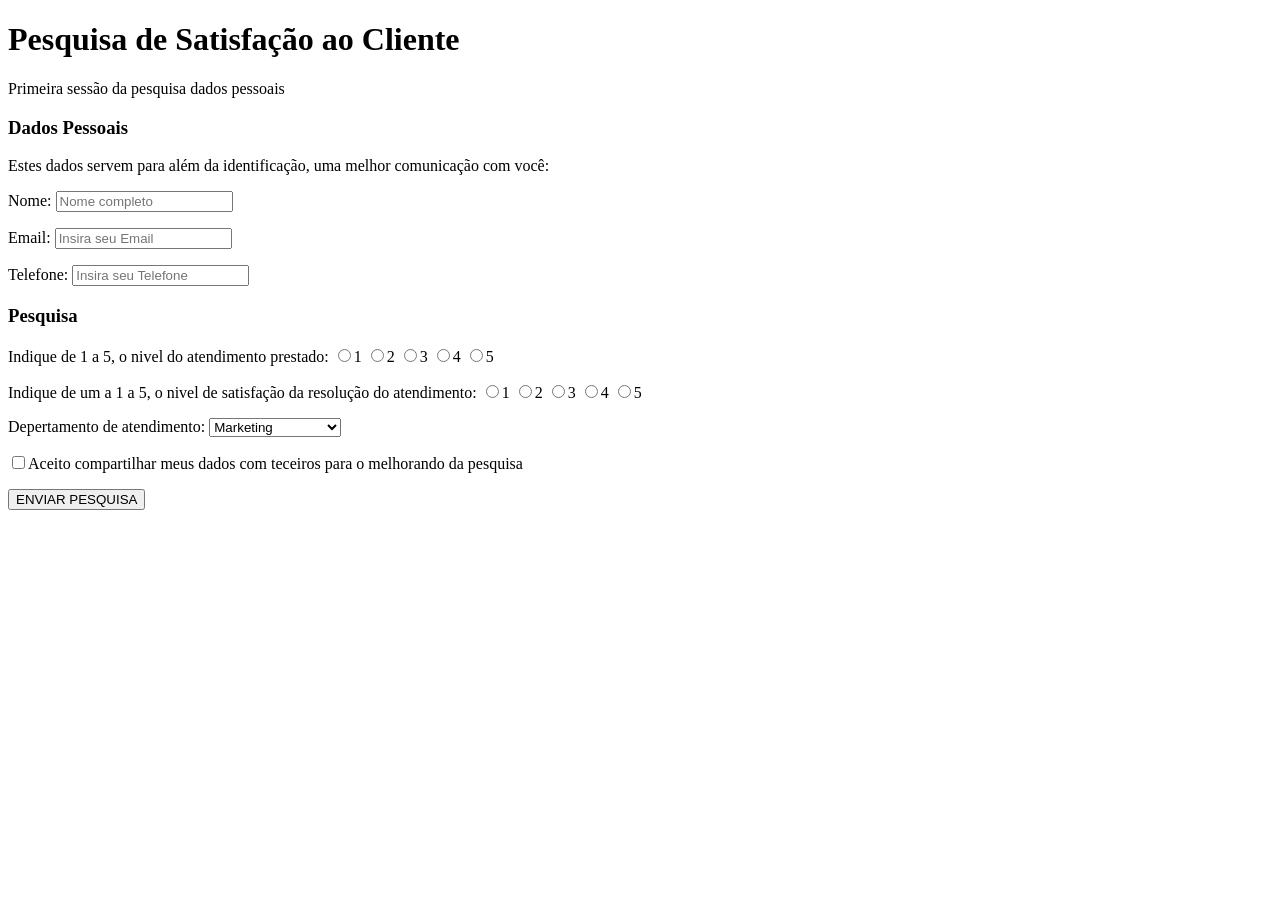
<file: Exercicios Formulrios/Pesquisa de satisfação.html>
<!DOCTYPE HTML> 
<html>
<head>
    <title>Pesquisa de Satisfação</title>
</head>
<header>
    <h1>Pesquisa de Satisfação ao Cliente</h1>
</header>
<body>
    Primeira sessão da pesquisa dados pessoais 
    <section>
        <form method="post" action="processar-pesquisa.html">
    <h3>Dados Pessoais</h3>
    <P>Estes dados servem para além da identificação, uma melhor comunicação com você:</P>
<P>
    <label for="nome">Nome:</label>
    <input type="text" id="nome" placeholder="Nome completo"
</P>
<P>
        <label for="email">Email:</label>
        <input type="text" id="email" placeholder="Insira seu Email"
 </p>
<P>
    <label for="contato">Telefone:</label>
    <input type="text" id="contato" placeholder="Insira seu Telefone"
</p>
    </section>
    <section>
        <h3>Pesquisa</h3>
        <p>
            Indique de 1 a 5, o nivel do atendimento prestado:
            <input type="radio" id="1" name="nivel-atendimento"
            <label for="1">1</label>
            <input type="radio" id="2" name="nivel-atendimento"
            <label for="2">2</label>
            <input type="radio" id="3" name="nivel-atendimento"
            <label for="3">3</label>
            <input type="radio" id="4" name="nivel-atendimento"
            <label for="4">4</label>
            <input type="radio" id="5" name="nivel-atendimento"
            <label for="5">5</label>

        </p>
<p>
    Indique de um a 1 a 5, o nivel de satisfação da resolução do atendimento:
    <input type="radio" id="1" name="nivel-resolução"
    <label for="1">1</label>
    <input type="radio" id="2" name="nivel-resolução"
    <label for="2">2</label>
    <input type="radio" id="3" name="nivel-resolução"
    <label for="3">3</label>
    <input type="radio" id="4" name="nivel-resolução"
    <label for="4">4</label>
    <input type="radio" id="5" name="nivel-resolução"
    <label for="5">5</label>
</p>
<P>
    <Label for="depertamento">Depertamento de atendimento:</Label>
    <select>
    <option>Marketing</option>   
    <option>Extração</option>
    <option>Mineração</option>
    <option>RH</option>
    <option>Relações Publicas</option>
    </select>
</P>
</section>
<section>
    <input type="checkbox" id="compartilhar"
    <label for="compartilhar">Aceito compartilhar meus dados com teceiros para o melhorando da pesquisa</label>
</section>       


    <footer>
        <p>
        <input type="submit" value="ENVIAR PESQUISA"
        </p>
    </footer>
</form>
</body>
</file>
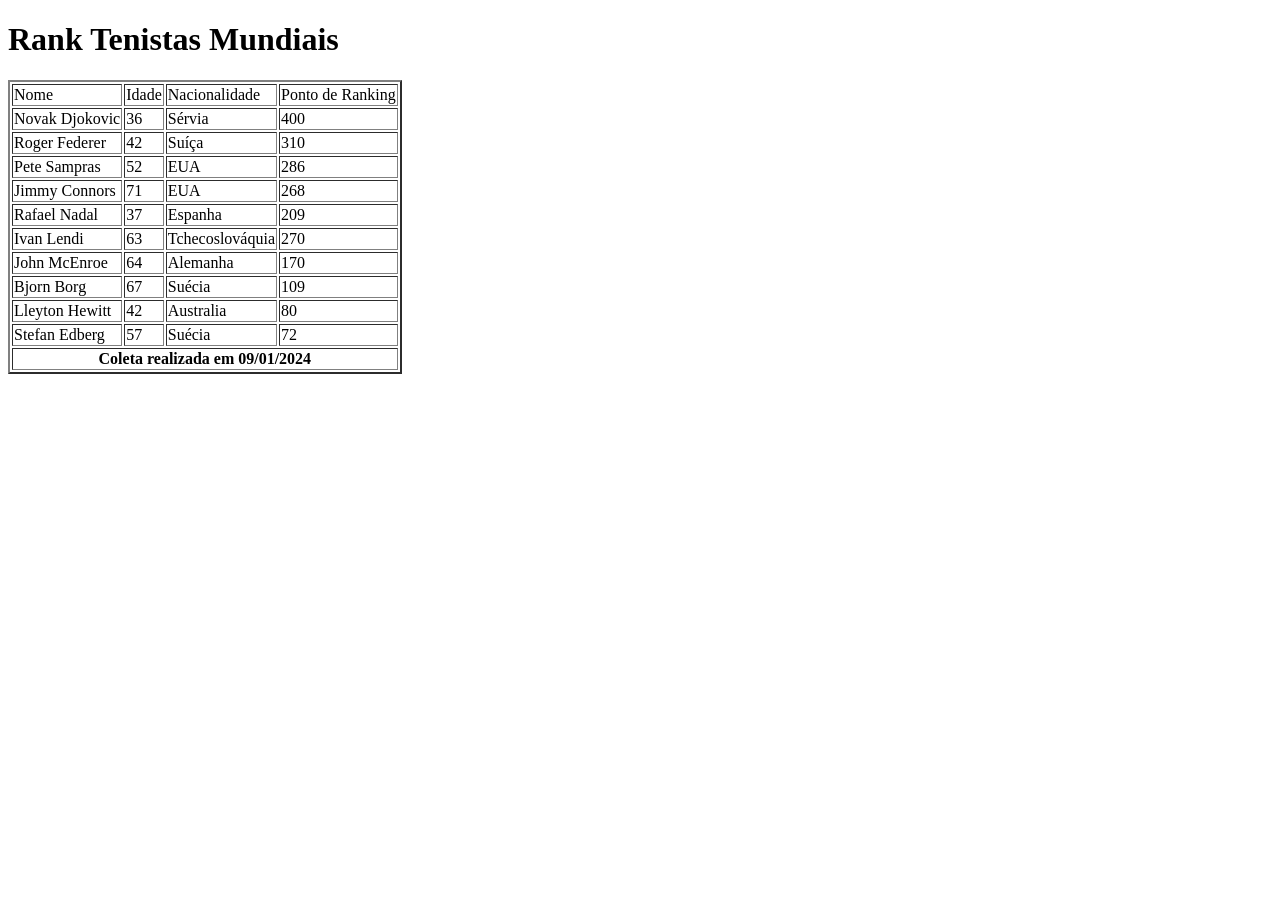
<file: Exercicios Tabelas/Tabela de Exercicio.html>
<!DOCTYPE HTML> 
<html>
<head>
    <h1>Rank Tenistas Mundiais</h1>
</head>
<body>
    <table border="2"
<thead>
    <tr>
    <td>Nome</td>
    <td>Idade</td>
    <td>Nacionalidade</td>
    <td>Ponto de Ranking</td>
</tr>
</thead>
<tbody>
 <tr>
    <td>Novak Djokovic</td>
    <td>36</td>
    <td>Sérvia</td>
    <td>400</td>
 </tr>
 <tr>
    <td>Roger Federer</td>
    <td>42</td>
    <td>Suíça</td>
    <td>310</td>
 </tr>
 <tr>
    <td>Pete Sampras</td>
    <td>52</td>
    <td>EUA</td>
    <td>286</td>
 </tr>
 <tr>
    <td>Jimmy Connors</td>
    <td>71</td>
    <td>EUA</td>
    <td>268</td>
 </tr>
 <tr>
    <td>Rafael Nadal</td>
    <td>37</td>
    <td>Espanha</td>
    <td>209</td>
 </tr>
 <tr>
    <td>Ivan Lendi</td>
    <td>63</td>
    <td>Tchecoslováquia</td>
    <td>270</td>
 </tr>
 <tr>
    <td>John McEnroe</td>
    <td>64</td>
    <td>Alemanha</td>
    <td>170</td>
 </tr>
 <tr>
    <td>Bjorn Borg</td>
    <td>67</td>
    <td>Suécia</td>
    <td>109</td>
 </tr>
 <tr>
    <td>Lleyton Hewitt</td>
    <td>42</td>
    <td>Australia</td>
    <td>80</td>
 </tr>
 <tr>
    <td>Stefan Edberg</td>
    <td>57</td>
    <td>Suécia</td>
    <td>72</td>
 </tr>
 <tfoot>
<tr>
    <th colspan="4"> Coleta realizada em 09/01/2024</th>
</tr>
</tfoot>
</tbody>
    </table>
</body>
</html>
</file>
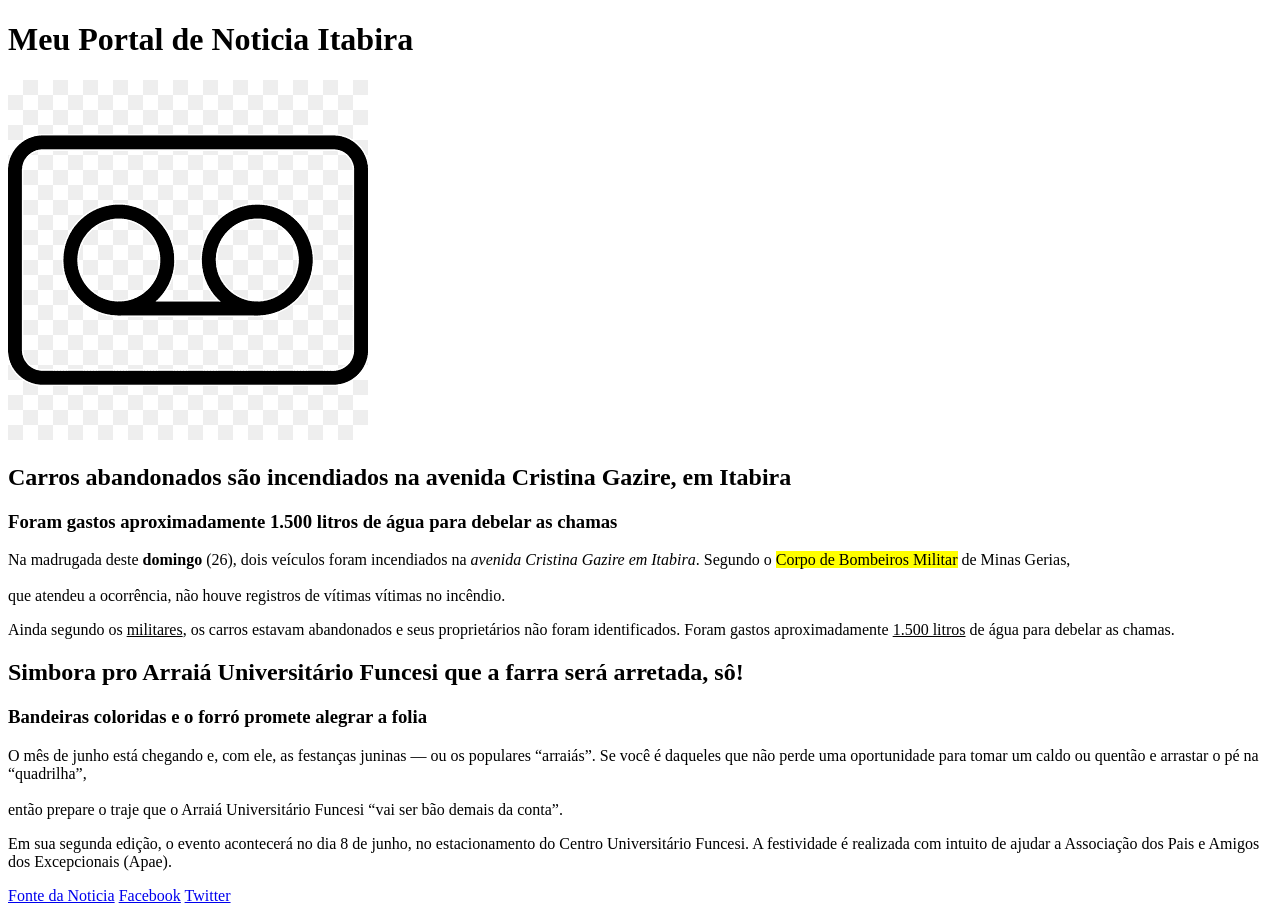
<file: Exercícios - Containers/Noticia.html>
<!DOCTYPE Html>
<head>
    <title>Meu Portal de Noticia Itabira</title>
</head>
<header>
    <h1>Meu Portal de Noticia Itabira</h1>
    <img src="png-transparent-computer-icons-50x50-voicemail-message-box-miscellaneous-text-rectangle-thumbnail.png"
</header>
<Body>
 <main>
    <article>
    <h2>Carros abandonados são incendiados na avenida Cristina Gazire, em Itabira</h2>
    <h3>Foram gastos aproximadamente 1.500 litros de água para debelar as chamas</h3>

    <P>Na madrugada deste <strong>domingo</strong> (26), dois veículos foram incendiados na <em>avenida Cristina Gazire em Itabira</em>. Segundo o <mark>Corpo de Bombeiros Militar</mark> de Minas Gerias,<br></br> que atendeu a ocorrência, não houve registros de vítimas vítimas no incêndio.</P>
    <p>Ainda segundo os <ins>militares</ins>, os carros estavam abandonados e seus proprietários não foram identificados. Foram gastos aproximadamente <ins>1.500 litros</ins> de água para debelar as chamas.</p>
    </article>
    <article>
    <h2>Simbora pro Arraiá Universitário Funcesi que a farra será arretada, sô!</h2>
    <h3>Bandeiras coloridas e o forró promete alegrar a folia</h3>   
    <P>O mês de junho está chegando e, com ele, as festanças juninas — ou os populares “arraiás”. Se você é daqueles que não perde uma oportunidade para tomar um caldo ou quentão e arrastar o pé na “quadrilha”,<br></br> então prepare o traje que o Arraiá Universitário Funcesi “vai ser bão demais da conta”.</P>
    <P>Em sua segunda edição, o evento acontecerá no dia 8 de junho, no estacionamento do Centro Universitário Funcesi. A festividade é realizada com intuito de ajudar a Associação dos Pais e Amigos dos Excepcionais (Apae).</P>
    </article>
 </main>
  <footer>
  <a href="https://defatoonline.com.br/simbora-pro-arraia-universitario-funcesi-que-a-farra-sera-arretada-so/">Fonte da Noticia</a>
  <a href="https://pt-br.facebook.com/login/device-based/regular/login/">Facebook</a>
  <a href="https://x.com/?lang=pt-br">Twitter</a>
  </footer>
</Body>
</file>
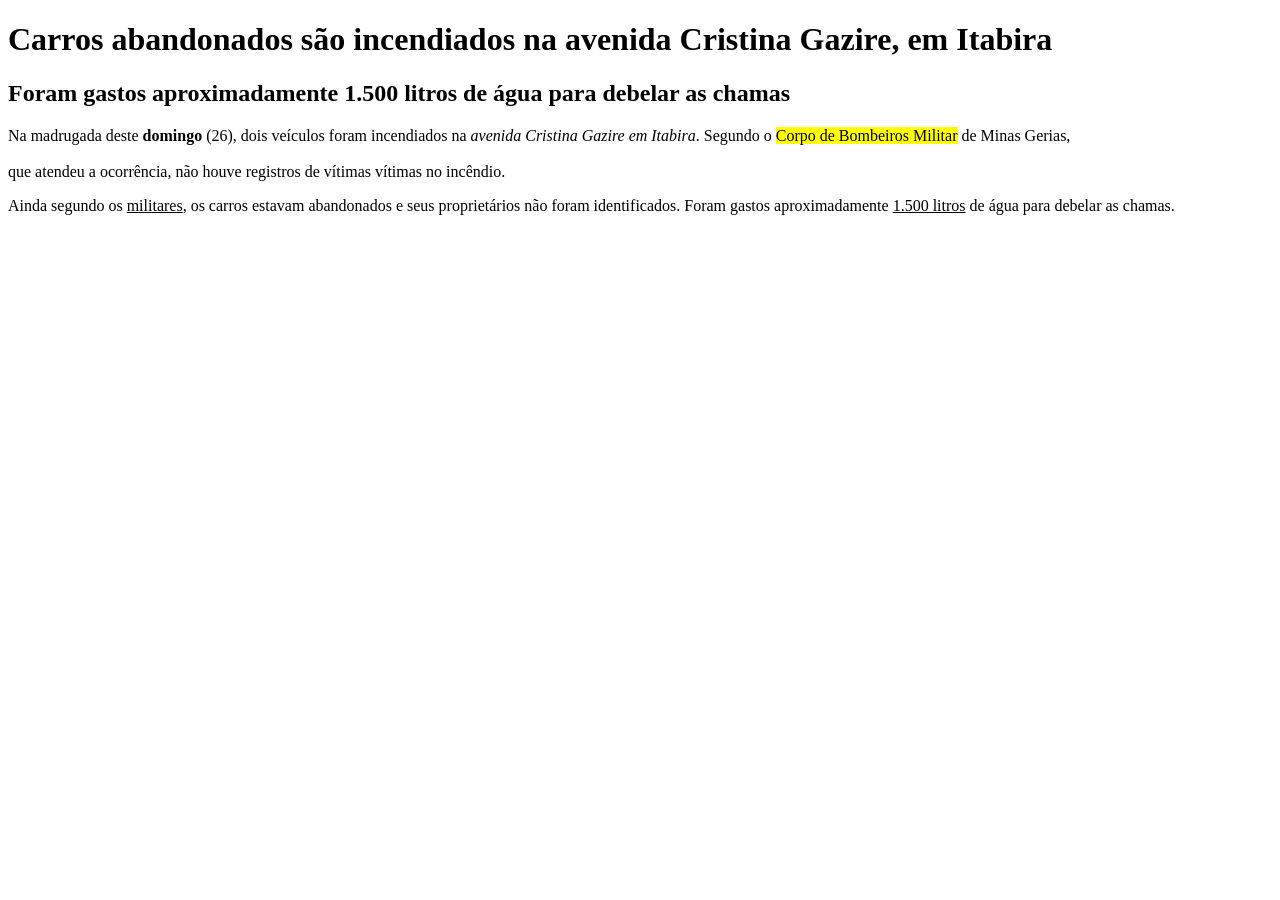
<file: Exercícios - Elementos textuais/Noticia.html>
<!DOCTYPE Html>
<header>
    <head>
    <h1>Carros abandonados são incendiados na avenida Cristina Gazire, em Itabira</h1>
    <h2>Foram gastos aproximadamente 1.500 litros de água para debelar as chamas</h2>
    </head>
</header>
<body>
    <P>Na madrugada deste <strong>domingo</strong> (26), dois veículos foram incendiados na <em>avenida Cristina Gazire em Itabira</em>. Segundo o <mark>Corpo de Bombeiros Militar</mark> de Minas Gerias,<br></br> que atendeu a ocorrência, não houve registros de vítimas vítimas no incêndio.</P>
    <p>Ainda segundo os <ins>militares</ins>, os carros estavam abandonados e seus proprietários não foram identificados. Foram gastos aproximadamente <ins>1.500 litros</ins> de água para debelar as chamas.</p>
</body>
</file>
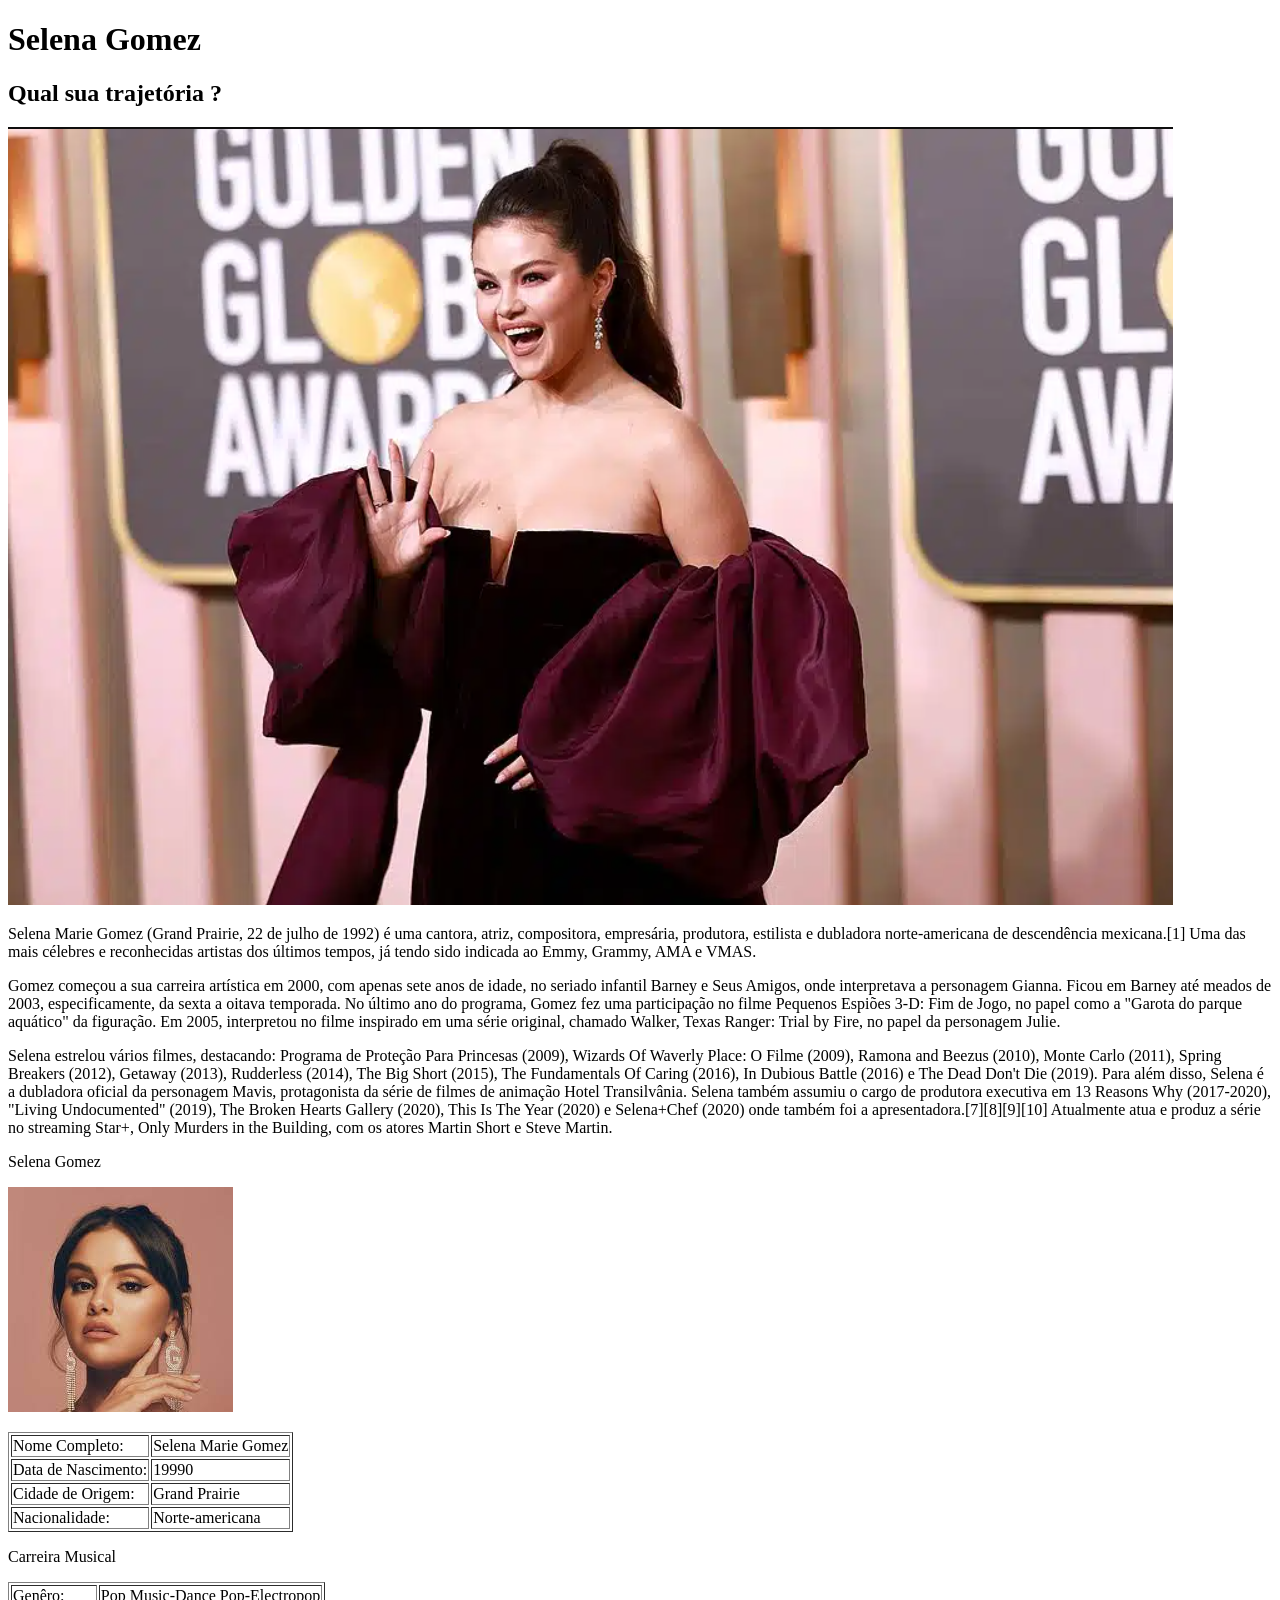
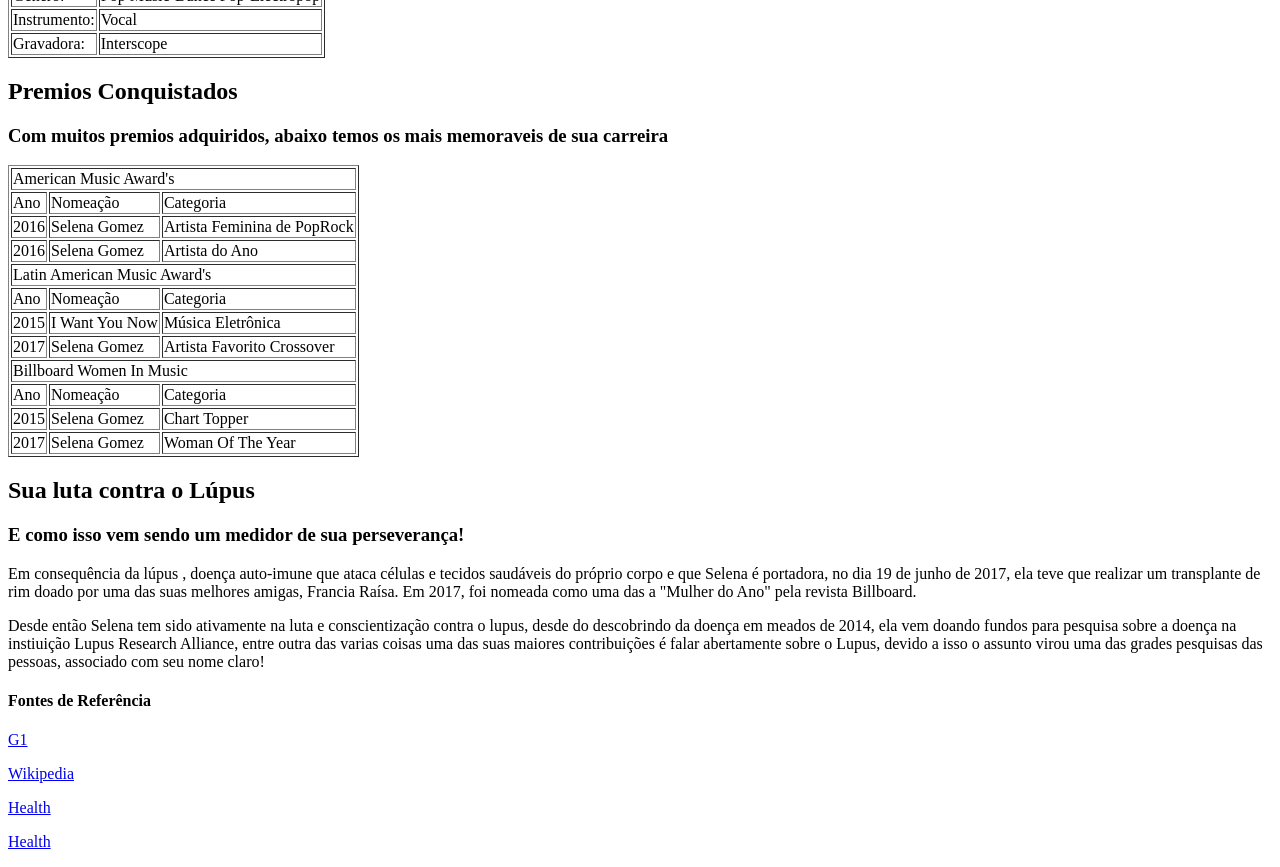
<file: Trabalho PraticoHtml/Biografia Selena G.html>
<!DOCTYPE html>
<html>
<header>
<Head><h1>Selena Gomez</h1></Head>
<h2>Qual sua trajetória ?</h2>
<img src="ImagensRef/SelenaGomez.png"<p></p>
</header>
<body>
<Main>
<section>
<p>Selena Marie Gomez (Grand Prairie, 22 de julho de 1992) é uma cantora, atriz, compositora, empresária, produtora,
 estilista e dubladora norte-americana de descendência mexicana.[1] Uma das mais célebres e
 reconhecidas artistas dos últimos tempos, já tendo sido indicada ao Emmy, Grammy, AMA e VMAS.</p>
<p>Gomez começou a sua carreira artística em 2000, com apenas sete anos de idade, no seriado infantil Barney e Seus Amigos,
 onde interpretava a personagem Gianna. Ficou em Barney até meados de 2003, especificamente, da sexta a oitava temporada. 
 No último ano do programa, Gomez fez uma participação no filme Pequenos Espiões 3-D: Fim de Jogo, no papel como a "Garota do parque aquático" da figuração.
 Em 2005, interpretou no filme inspirado em uma série original,
 chamado Walker, Texas Ranger: Trial by Fire, no papel da personagem Julie.</p>
<p>
Selena estrelou vários filmes, destacando: Programa de Proteção Para Princesas (2009), Wizards Of Waverly Place: O Filme (2009), Ramona and Beezus (2010), Monte Carlo (2011), Spring Breakers (2012), Getaway (2013), Rudderless (2014), The Big Short (2015), The Fundamentals Of Caring (2016), In Dubious Battle (2016) e The Dead Don't Die (2019).
Para além disso, Selena é a dubladora oficial da personagem Mavis, protagonista da série de filmes de animação Hotel Transilvânia.
Selena também assumiu o cargo de produtora executiva em 13 Reasons Why (2017-2020), "Living Undocumented" (2019), The Broken Hearts Gallery (2020), This Is The Year (2020) e Selena+Chef (2020) onde também foi a apresentadora.[7][8][9][10]
Atualmente atua e produz a série no streaming Star+, Only Murders in the Building, com os atores Martin Short e Steve Martin.</p>
</section>
</Main>
<aside>
<p>Selena Gomez</p>
<P><img src="ImagensRef/download.jpeg"></P>
<table border="1">
    <tbody>
    <tr>
        <td>Nome Completo:</td>
        <td>Selena Marie Gomez</td>
    </tr>
    <tr>
        <td>Data de Nascimento:</td>
        <td>19990</td>

    </tr>
    <tr>
        <td>Cidade de Origem:</td>
        <td>Grand Prairie</td>
    </tr>
    <tr>
        <td>Nacionalidade:</td>
        <td>Norte-americana</td>
    </tr>
    </tbody>
</table>
<table border="1">
<p>Carreira Musical</p>
<tbody>
<tr>
    <td>Genêro:</td>
    <td>Pop Music-Dance Pop-Electropop</td>
</tr>
<tr>
    <td>Instrumento:</td>
    <td>Vocal</td>
</tr>
<tr>
    <td>Gravadora:</td>
    <td>Interscope</td>
</tr>
</tbody>
</table>
</aside>
<section>
    <h2>Premios Conquistados</h2>
    <h3>Com muitos premios adquiridos, abaixo temos os mais memoraveis de sua carreira</h3>
    <table border="1">
        <thead>
            <tr>
            <td colspan="3">American Music Award's</td>
            </tr>
        </thead>
        <tr>
            <td>Ano</td>
            <td>Nomeação</td>
            <td>Categoria</td>
        </tr>
        <tr>
            <td>2016</td>
            <td>Selena Gomez</td>
            <td>Artista Feminina de PopRock</td>
        </tr>
        <tr>
            <td>2016</td>
            <td>Selena Gomez</td>
            <td>Artista do Ano</td>
        </tr>
            <thead>
                <tr>
                <td colspan="3">Latin American Music Award's</td>
                </tr>
            </thead>
        <tr>
            <td>Ano</td>
            <td>Nomeação</td>
            <td>Categoria</td>
        </tr>
        <tr>
            <td>2015</td>
            <td>I Want You Now</td>
            <td>Música Eletrônica</td>
        </tr>
        <tr>
            <td>2017</td>
            <td>Selena Gomez</td>
            <td>Artista Favorito Crossover</td>
        </tr>
        <thead>
            <tr>
            <td colspan="3">Billboard Women In Music</td>
            </tr>
        </thead>
    <tr>
        <td>Ano</td>
        <td>Nomeação</td>
        <td>Categoria</td>
    </tr>
    <tr>
        <td>2015</td>
        <td>Selena Gomez</td>
        <td>Chart Topper</td>
    </tr>
    <tr>
        <td>2017</td>
        <td>Selena Gomez</td>
        <td>Woman Of The Year</td>
    </tr>
</table>
</section>
<section>
    <h2>Sua luta contra o Lúpus</h2>
    <h3>E como isso vem sendo um medidor de sua perseverança!</h3>
    <P>Em consequência da lúpus , doença auto-imune que ataca células e tecidos saudáveis do próprio corpo e que Selena é portadora,
     no dia 19 de junho de 2017, ela teve que realizar um transplante de rim doado por uma das suas melhores amigas, Francia Raísa. Em 2017,
     foi nomeada como uma das a "Mulher do Ano" pela revista Billboard.</P>
    <p>Desde então Selena tem sido ativamente na luta e conscientização contra o lupus, desde do descobrindo da doença em meados de 2014, 
     ela vem doando fundos para pesquisa sobre a doença na instiuição Lupus Research Alliance, entre outra das varias coisas uma das 
     suas maiores contribuições é falar abertamente sobre o Lupus, devido a isso o assunto virou uma das grades pesquisas das pessoas,
     associado com seu nome claro!</p>
</section>
</body>
<footer>
    <h4>Fontes de Referência</h4>
    <P>
    <a href="https://g1.globo.com/bemestar/noticia/lupus-entenda-a-doenca-que-levou-selena-gomez-a-fazer-um-transplante-de-rim.ghtml">G1</a>
    </P>
    <P>
    <a href="https://pt.wikipedia.org/wiki/Lista_de_pr%C3%AAmios_e_indica%C3%A7%C3%B5es_recebidos_por_Selena_Gomez">Wikipedia</a>
    </P>
    <p>
    <a href="https://www.health.com/condition/autoimmune-disease/selena-gomez-chemotherapy-lupus#:~:text=Along%20with%20having%20a%20kidney,antimalarials%2C%20steroids%2C%20and%20NSAIDs.">Health</a>
    </p>
    <p>
    <a href="https://www.health.com/condition/autoimmune-disease/selena-gomez-chemotherapy-lupus#:~:text=Along%20with%20having%20a%20kidney,antimalarials%2C%20steroids%2C%20and%20NSAIDs.">Health</a>
    </p>
</footer>
</html>
</file>
<file: Box Model/style.css>
/* Color Theme Swatches in Hex */

/*
.Meu-Site-Trabalho-1-hex { color: #640CFA; }
.Meu-Site-Trabalho-2-hex { color: #A189CC; }
.Meu-Site-Trabalho-3-hex { color: #604394; }
.Meu-Site-Trabalho-4-hex { color: #4B3F61; }
.Meu-Site-Trabalho-5-hex { color: #2E2B33; }
*/

#zen-intro { height: 550px;
}

.page-wrapper {
    width: 80%;
    max-width: 1280px;
    margin: auto;

}

#design-archives {
    display: none;
}

#zen-intro header {
    background-color: #A189CC;
    color: #2E2B33;
}
#zen-intro header h1, #zen-intro header h2 {
    display: inline-block
}

#zen-intro h1 {
    margin-left: 1em;  
    margin-right: 1em;

}

aside ul {
    list-style-type: none;
}
aside ul li {
    margin: 1em;
    text-align: center;
}

html { 
    background-color: #2E2B33;
    color:#A189CC
}

html {
    font-size: 18px;
    font-family: "Sarala", sans-serif;
    font-style: normal;
    text-indent: 1em;
}

H1, H2, H3 {text-align: center;}
H1{ font-size: 1.8rem;}
H2{ font-size: 1.4rem;}
H3{ font-size: 1.2rem;}

.summary{ text-align: right;}
.Main {line-height: 1.5;}
.abbr {font-family: small-caps;}

.main footer {
    margin: 4%;
}

.main footer a {
    Border: solid 2px #A189CC;
    padding: 0.5em;
    display: inline-block
}
</file>
<file: Exercicio Flex Box/style.css>
/* Color Theme Swatches in Hex */

/*
.Meu-Site-Trabalho-1-hex { color: #640CFA; }
.Meu-Site-Trabalho-2-hex { color: #A189CC; }
.Meu-Site-Trabalho-3-hex { color: #604394; }
.Meu-Site-Trabalho-4-hex { color: #4B3F61; }
.Meu-Site-Trabalho-5-hex { color: #2E2B33; }
*/

#zen-intro { height: 550px;}

.page-wrapper {
    width: 80%;
    max-width: 1280px;
    margin: auto;

}

#design-archives {
    display: none;
}

#zen-intro header {
    background-color: #A189CC;
    color: #2E2B33;
}
#zen-intro header h1, #zen-intro header h2 {
    display: inline-block
}

#zen-intro h1 {
    margin-left: 1em;  
    margin-right: 1em;

}

aside ul {
    list-style-type: none;
}
aside ul li {
    margin: 1em;
    text-align: center;
}

html { 
    background-color: #2E2B33;
    color:#A189CC
}

html {
    font-size: 18px;
    font-family: "Sarala", sans-serif;
    font-style: normal;
    text-indent: 1em;
}

H1, H2, H3 {text-align: center;}
H1{ font-size: 1.8rem;}
H2{ font-size: 1.4rem;}
H3{ font-size: 1.2rem;}

.summary{ text-align: right;}
.Main {line-height: 1.5;}
.abbr {font-family: small-caps;}

.main footer {
    margin: 4%;
    text-align: center;
    align-items: center;
}

.main footer a {
    Border: solid 2px #A189CC;
    padding: 0.5em;
    display: inline-block
    
}

.benefits {
    display: flex;
    align-self: center;
    flex-basis: 70%;
    border-bottom: #A189CC solid 1px;
}
.benefits p {
    flex-basis: 70%;
}
.benefits h3 {
    order: 2;
    flex-basis: 30%;
    align-self: center;
}

.participation {
    display: flex;
    flex-wrap: wrap;
    border-bottom: #A189CC solid 1px;
    border-top: #A189CC solid 1px;
}

.participation p {
 flex-basis: 50%; 
}

.participation h3 {
    flex-basis: 50%;
    align-self: center;
}

.select nav {
 padding-bottom: 50%;
}

/* Posicionamento de Elementos */ 

.page-wrapper {
    position: relative;
}

.explanation {
    width: 60%;
    border-right: #3f5fff solid 1px ;
    padding-right: 2%;
    padding-bottom: 9%;
}

#design-selection {
    position: absolute;
    top: 540px;
    left: 62%;
   padding-left: 1%;
   padding-right: 1%;
   bottom: 20%;
}

#zen-participation {
    padding-top: 2;
    border-top: #A189CC solid 1px;
}


/* Posicionamento do Footer */  

.supporting footer {
    display: flex;
    justify-content:space-evenly;   
}
</file>
<file: Curriculo Vale/style.css>
/* Configuração de Font */ 

html {
    text-indent: 1em;
    font-style: normal;
    font-size: 18;
    font-family: Arial, Helvetica, sans-serif;}

header h1 {
    font-size: 50px;
    margin-bottom: 0.2em;
    margin-top: 0;
}   

.Formação h1 {
    font-size: 2em;
    color: white;
}

.Cursos h1 {
    font-size: 2em;
    color: white;
}

aside h1 {
    font-size: 2em;
    color: white;
}

header ul {font-size: 30px;}
/* Cores */

.Cabecalho {
    background-color: #007E7A;
    color: white;
}

.Formação {
     background-color: #ECB11F;
    color: #555555;
}

.Cursos {
     background-color: #EE6F16;
     color: #555555;
}

aside {
    background-color: #0ABB98;
    color: #555555;
}

#Apresentação {
    font-size: 1.38em;
    color: #555555;
    border-left:#555555 solid 1px;
}
/* Disposição dos elementos */

body {margin: 0;}

.Cabecalho {
    padding-bottom: 3px;
}

header {
    border-bottom: 80px;
    margin-bottom: 5px;
    margin-top: 0;
}

.Formação {
    margin-top: -27px;
    margin-right: 70%;
    margin-bottom: 0%;
    text-align: left;
    padding-bottom: 5px;
}

.Cursos {
    margin-right: 70%;
    margin-bottom: 0;
    text-align: left;
    padding-bottom: 5px;
    margin-top:-32px;
}

#Apresentação {
    position: absolute;
    margin-left: 30%;   
    padding-bottom: 5px;
    padding-left: 2%;
    
}

aside {
    margin-right: 70%;
    padding-bottom: 5px;
    margin-top: -32px
}

img {
    margin-left: 20px;
    position: relative;
}

/* Mobile Screen */


@media screen and (max-width: 768px ){

/* Configuração de Font */ 

html {
    text-indent: 1em;
    font-style: normal;
    font-size: 16px; 
    font-family: Arial, Helvetica, sans-serif;
}

header h1 {
    font-size: 40px;
    margin-bottom: 0.2em;
    margin-top: 0;
}   

#Apresentação {
    position: static;
    margin-left: 2%;
}

.Formação h1, .Cursos h1, aside h1 {
    font-size: 2em;
    color: white;
}

header ul {font-size: 24px;} 
/* Cores */

.Cabecalho {
    background-color: #007E7A;
    color: white;
}

.Formação {
    background-color: #ECB11F;
    color: #555555;
}

.Cursos {
    background-color: #EE6F16;
    color: #555555;
}

aside {
    background-color: #0ABB98;
    color: #555555;
}

#Apresentação {
    font-size: 1em; 
    color: #555555;
    border-left: #555555 solid 1px;
}

/* Disposição dos elementos */

body {
    margin: 0;
    display: flex;
    flex-direction: column; 

header {
    padding-bottom: 20px;
}

.Formação, .Cursos, aside {
    text-align: left;
    padding: 20px;
    margin: 10px;
}

img {
    margin-left: auto; 
    margin-right: auto; 
    max-width: 100%; /* Garantindo que a imagem não ultrapasse a largura do contêiner */
}

}
</file>
